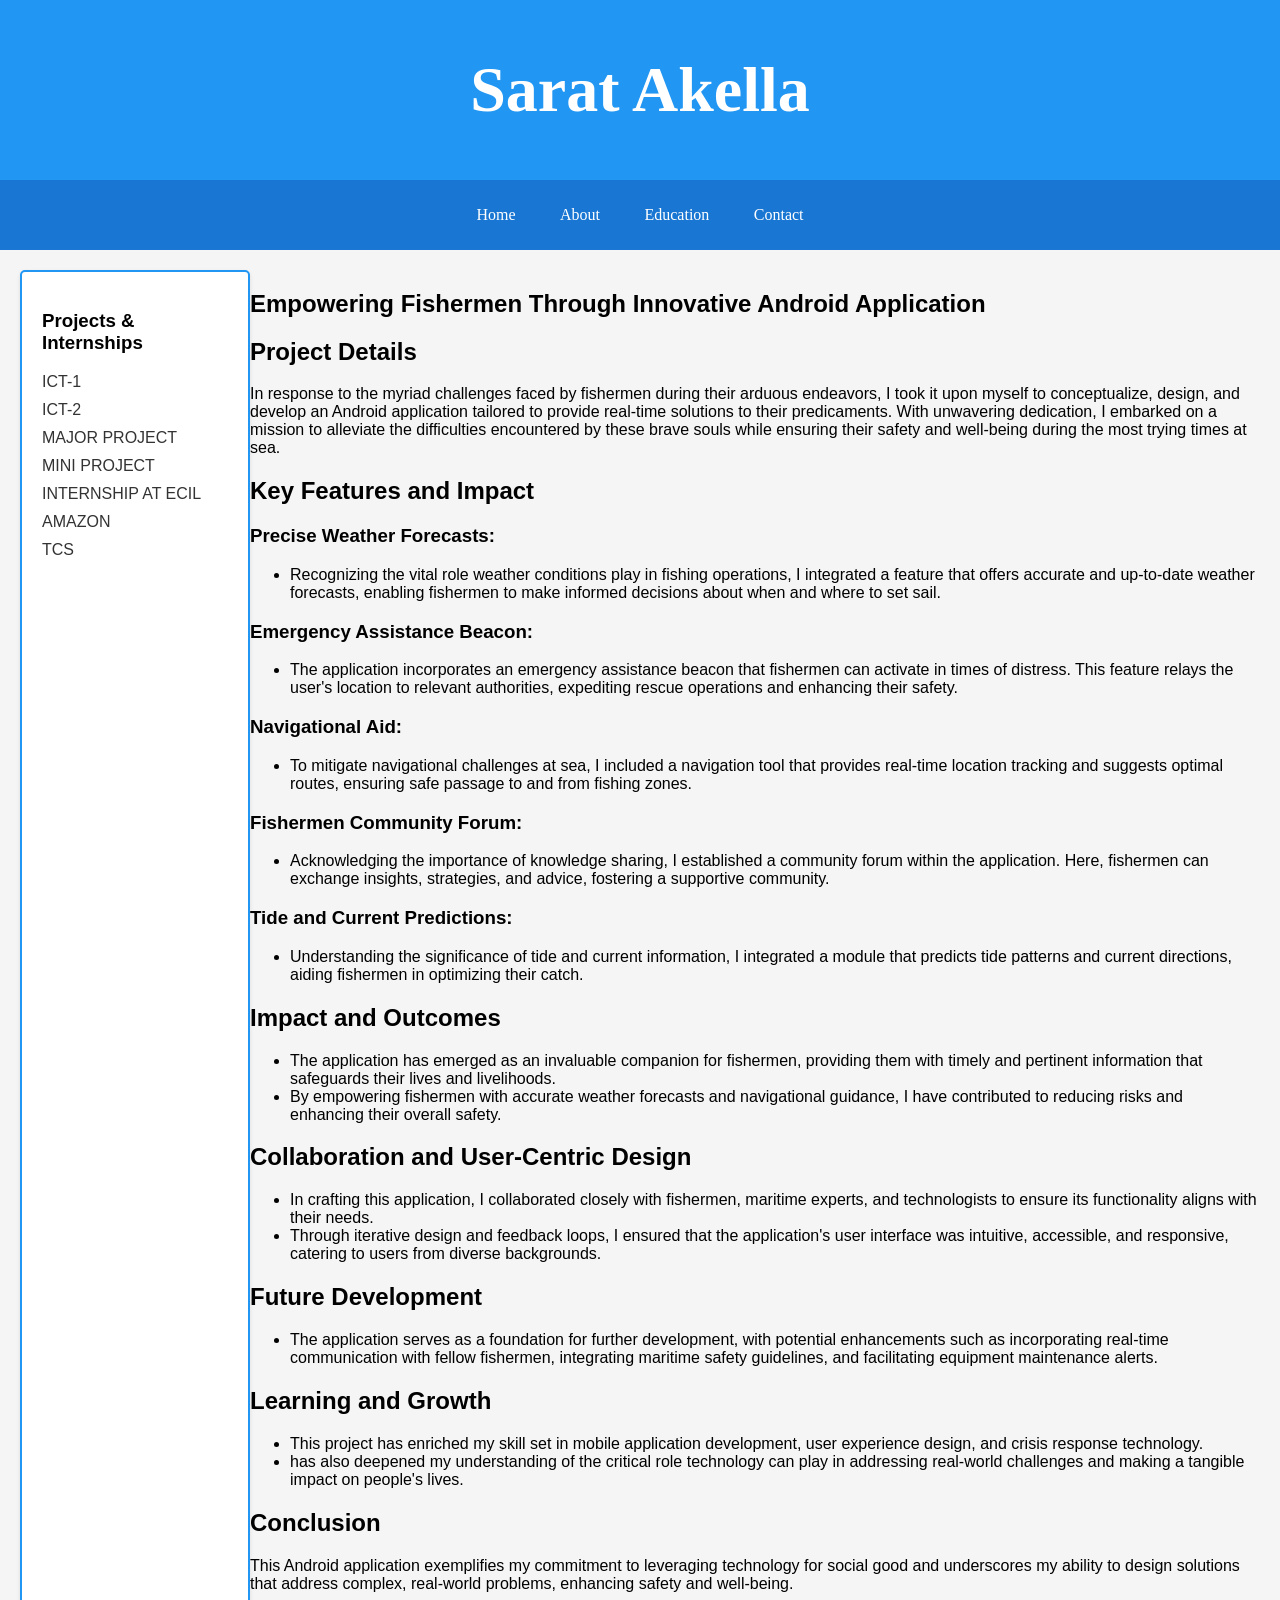
<file: Index.html>
<!DOCTYPE html>
<html lang="en">

<head>
    <meta charset="UTF-8">
    <meta name="viewport" content="width=device-width, initial-scale=1.0">
    <title>Home</title>
    <link rel="stylesheet" href="styles.css">
</head>

<body>
    <header class="md-header">
        <h1>Sarat Akella</h1>
    </header>

    <nav class="md-nav">
        <ul>
            <li><a href="#">Home</a></li>
            <li><a href="#">About</a></li>
            <li><a href="#">Education</a></li>
            <li><a href="#">Contact</a></li>
        </ul>
    </nav>

        <div class="md-container">
            <aside class="md-aside">
                <h3>Projects & Internships</h3>
                <ul>
                  <li><a href="ICT-1.html">ICT-1</a></li>
                  <li><a href="ICT-2.html">ICT-2</a></li>
                  <li><a href="Major Project.html">MAJOR PROJECT</a></li>
                  <li><a href="Mini Project.html">MINI PROJECT</a></li>
                  <li><a href="ECIL.html">INTERNSHIP AT ECIL</a></li>
                  <li><a href="Amazon.html">AMAZON</a></li>
                  <li><a href="TCS.html">TCS</a></li>
                </ul>
            </aside>
              <div class="container">
                <section class="project-details">
                    <h1>Empowering Fishermen Through Innovative Android Application</h1>

                  <h2>Project Details</h2>
                  <p>In response to the myriad challenges faced by fishermen during their arduous endeavors, I took it upon myself to conceptualize, design, and develop an Android application tailored to provide real-time solutions to their predicaments. With unwavering dedication, I embarked on a mission to alleviate the difficulties encountered by these brave souls while ensuring their safety and well-being during the most trying times at sea.</p>
                </section>
            
                <section class="key-features">
                  <h2>Key Features and Impact</h2>
                  <h3>Precise Weather Forecasts:</h3>
                  <ul>
                    <li>Recognizing the vital role weather conditions play in fishing operations, I integrated a feature that offers accurate and up-to-date weather forecasts, enabling fishermen to make informed decisions about when and where to set sail.</li>
                  </ul>
            
                  <h3>Emergency Assistance Beacon:</h3>
                  <ul>
                    <li>The application incorporates an emergency assistance beacon that fishermen can activate in times of distress. This feature relays the user's location to relevant authorities, expediting rescue operations and enhancing their safety.</li>
                  </ul>
            
                  <h3>Navigational Aid:</h3>
                  <ul>
                    <li>To mitigate navigational challenges at sea, I included a navigation tool that provides real-time location tracking and suggests optimal routes, ensuring safe passage to and from fishing zones.</li>
                  </ul>
            
                  <h3>Fishermen Community Forum:</h3>
                  <ul>
                    <li>Acknowledging the importance of knowledge sharing, I established a community forum within the application. Here, fishermen can exchange insights, strategies, and advice, fostering a supportive community.</li>
                  </ul>
            
                  <h3>Tide and Current Predictions:</h3>
                  <ul>
                    <li>Understanding the significance of tide and current information, I integrated a module that predicts tide patterns and current directions, aiding fishermen in optimizing their catch.</li>
                  </ul>
                </section>
            
                <section class="impact-outcomes">
                  <h2>Impact and Outcomes</h2>
                  <ul>
                    <li>The application has emerged as an invaluable companion for fishermen, providing them with timely and pertinent information that safeguards their lives and livelihoods.</li>
                    <li>By empowering fishermen with accurate weather forecasts and navigational guidance, I have contributed to reducing risks and enhancing their overall safety.</li>
                  </ul>
                </section>
            
                <section class="collaboration-design">
                  <h2>Collaboration and User-Centric Design</h2>
                  <ul>
                  <li>In crafting this application, I collaborated closely with fishermen, maritime experts, and technologists to ensure its functionality aligns with their needs.</li>
                    <li>Through iterative design and feedback loops, I ensured that the application's user interface was intuitive, accessible, and responsive, catering to users from diverse backgrounds.</li>
                </ul>
            </section>
            
                <section class="future-development">
                  <h2>Future Development</h2>
                  <ul>
                  <li>The application serves as a foundation for further development, with potential enhancements such as incorporating real-time communication with fellow fishermen, integrating maritime safety guidelines, and facilitating equipment maintenance alerts.</li>
                </ul>
            </section>
            
                <section class="learning-growth">
                  <h2>Learning and Growth</h2>
                  <ul>
                  <li>This project has enriched my skill set in mobile application development, user experience design, and crisis response technology.</li> 
                    <li>has also deepened my understanding of the critical role technology can play in addressing real-world challenges and making a tangible impact on people's lives.</li> 
                </ul>
             </section>
            
                <section class="conclusion">
                  <h2>Conclusion</h2>
                  <p>This Android application exemplifies my commitment to leveraging technology for social good and underscores my ability to design solutions that address complex, real-world problems, enhancing safety and well-being.</p>
                </section>
              </div>
    
    </body>
    
    </html>
</file>
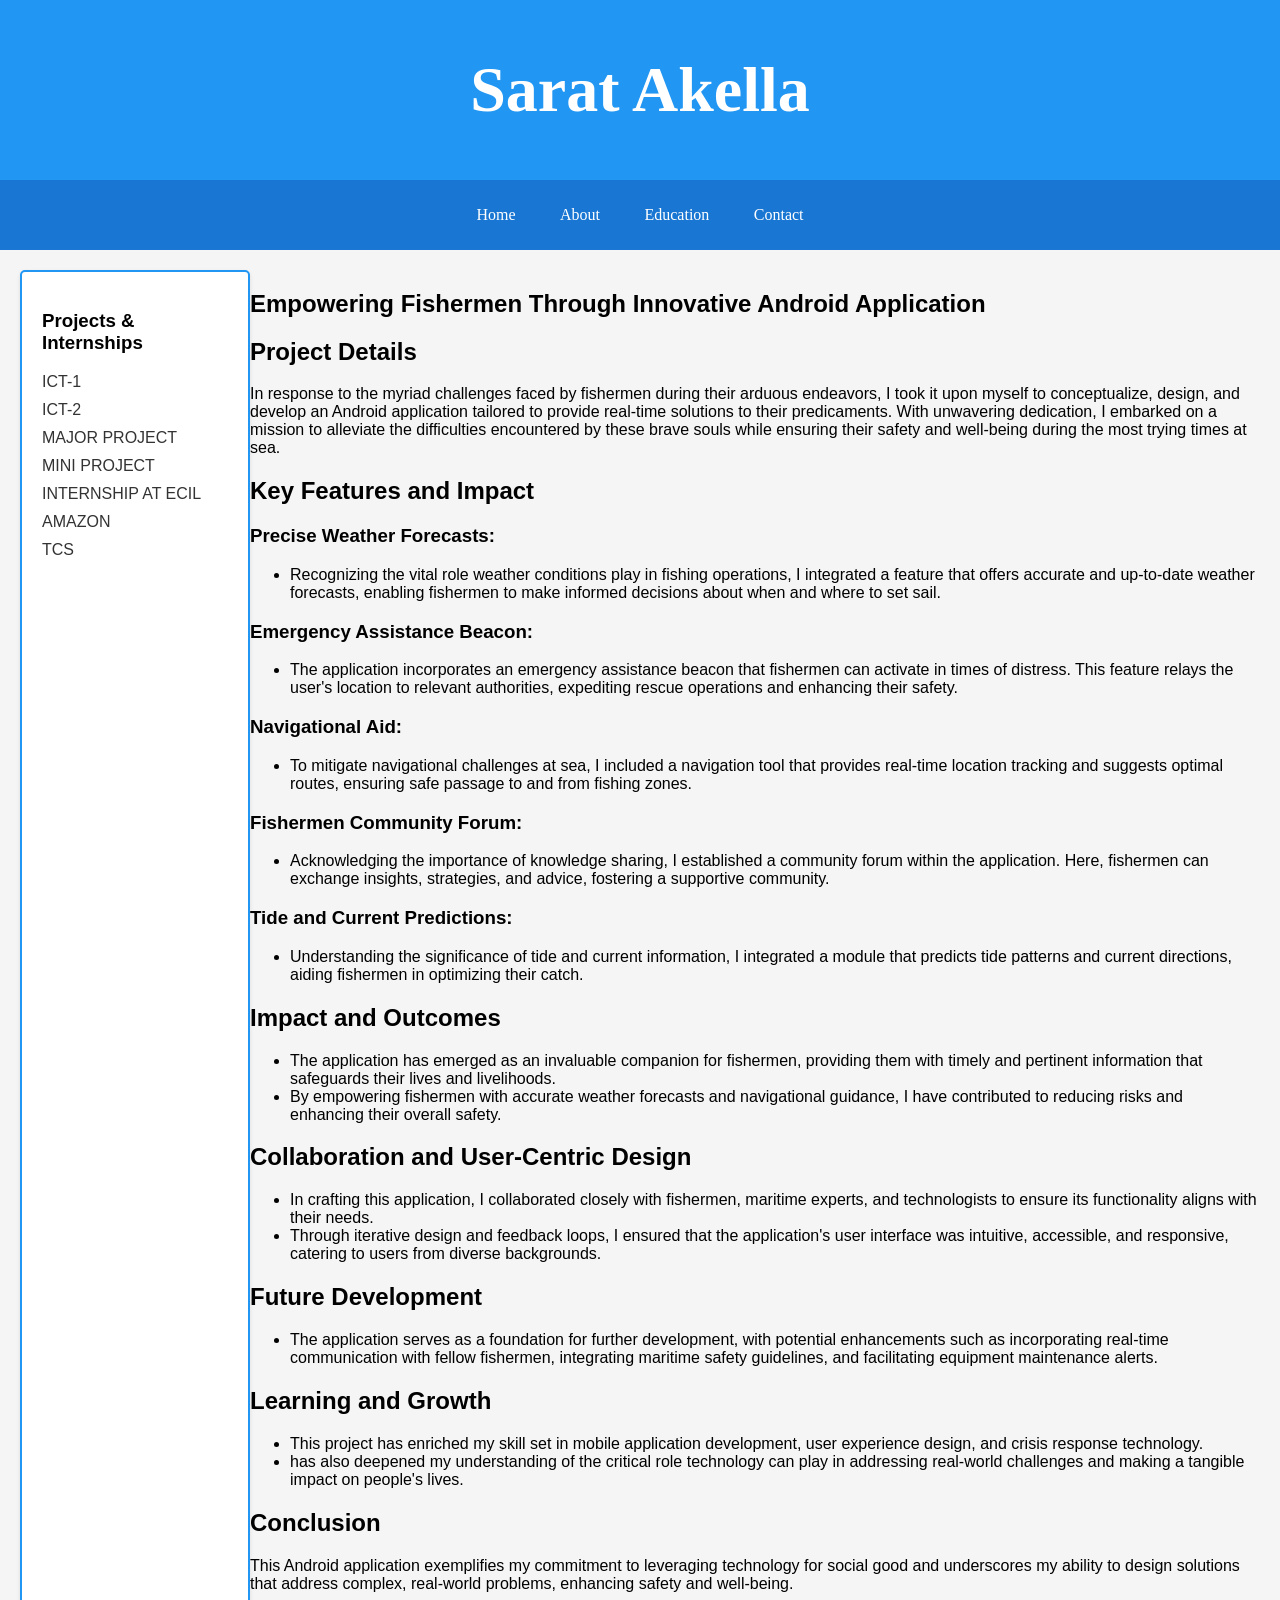
<file: About.html>
<!DOCTYPE html>
<html lang="en">

<head>
    <meta charset="UTF-8">
    <meta name="viewport" content="width=device-width, initial-scale=1.0">
    <title>About</title>
    <link rel="stylesheet" href="styles.css">
</head>

<body>
    <header class="md-header">
        <h1>Sarat Akella</h1>
    </header>

    <nav class="md-nav">
        <ul>
            <li><a href="#">Home</a></li>
            <li><a href="#">About</a></li>
            <li><a href="#">Education</a></li>
            <li><a href="#">Contact</a></li>
        </ul>
    </nav>

        <div class="md-container">
            <aside class="md-aside">
                <h3>Projects & Internships</h3>
                <ul>
                  <li><a href="ICT-1.html">ICT-1</a></li>
                  <li><a href="ICT-2.html">ICT-2</a></li>
                  <li><a href="Major Project.html">MAJOR PROJECT</a></li>
                  <li><a href="Mini Project.html">MINI PROJECT</a></li>
                  <li><a href="ECIL.html">INTERNSHIP AT ECIL</a></li>
                  <li><a href="Amazon.html">AMAZON</a></li>
                  <li><a href="TCS.html">TCS</a></li>
                </ul>
            </aside>
              <div class="container">
                <section class="project-details">
                    <h1>Empowering Fishermen Through Innovative Android Application</h1>

                  <h2>Project Details</h2>
                  <p>In response to the myriad challenges faced by fishermen during their arduous endeavors, I took it upon myself to conceptualize, design, and develop an Android application tailored to provide real-time solutions to their predicaments. With unwavering dedication, I embarked on a mission to alleviate the difficulties encountered by these brave souls while ensuring their safety and well-being during the most trying times at sea.</p>
                </section>
            
                <section class="key-features">
                  <h2>Key Features and Impact</h2>
                  <h3>Precise Weather Forecasts:</h3>
                  <ul>
                    <li>Recognizing the vital role weather conditions play in fishing operations, I integrated a feature that offers accurate and up-to-date weather forecasts, enabling fishermen to make informed decisions about when and where to set sail.</li>
                  </ul>
            
                  <h3>Emergency Assistance Beacon:</h3>
                  <ul>
                    <li>The application incorporates an emergency assistance beacon that fishermen can activate in times of distress. This feature relays the user's location to relevant authorities, expediting rescue operations and enhancing their safety.</li>
                  </ul>
            
                  <h3>Navigational Aid:</h3>
                  <ul>
                    <li>To mitigate navigational challenges at sea, I included a navigation tool that provides real-time location tracking and suggests optimal routes, ensuring safe passage to and from fishing zones.</li>
                  </ul>
            
                  <h3>Fishermen Community Forum:</h3>
                  <ul>
                    <li>Acknowledging the importance of knowledge sharing, I established a community forum within the application. Here, fishermen can exchange insights, strategies, and advice, fostering a supportive community.</li>
                  </ul>
            
                  <h3>Tide and Current Predictions:</h3>
                  <ul>
                    <li>Understanding the significance of tide and current information, I integrated a module that predicts tide patterns and current directions, aiding fishermen in optimizing their catch.</li>
                  </ul>
                </section>
            
                <section class="impact-outcomes">
                  <h2>Impact and Outcomes</h2>
                  <ul>
                    <li>The application has emerged as an invaluable companion for fishermen, providing them with timely and pertinent information that safeguards their lives and livelihoods.</li>
                    <li>By empowering fishermen with accurate weather forecasts and navigational guidance, I have contributed to reducing risks and enhancing their overall safety.</li>
                  </ul>
                </section>
            
                <section class="collaboration-design">
                  <h2>Collaboration and User-Centric Design</h2>
                  <ul>
                  <li>In crafting this application, I collaborated closely with fishermen, maritime experts, and technologists to ensure its functionality aligns with their needs.</li>
                    <li>Through iterative design and feedback loops, I ensured that the application's user interface was intuitive, accessible, and responsive, catering to users from diverse backgrounds.</li>
                </ul>
            </section>
            
                <section class="future-development">
                  <h2>Future Development</h2>
                  <ul>
                  <li>The application serves as a foundation for further development, with potential enhancements such as incorporating real-time communication with fellow fishermen, integrating maritime safety guidelines, and facilitating equipment maintenance alerts.</li>
                </ul>
            </section>
            
                <section class="learning-growth">
                  <h2>Learning and Growth</h2>
                  <ul>
                  <li>This project has enriched my skill set in mobile application development, user experience design, and crisis response technology.</li> 
                    <li>has also deepened my understanding of the critical role technology can play in addressing real-world challenges and making a tangible impact on people's lives.</li> 
                </ul>
             </section>
            
                <section class="conclusion">
                  <h2>Conclusion</h2>
                  <p>This Android application exemplifies my commitment to leveraging technology for social good and underscores my ability to design solutions that address complex, real-world problems, enhancing safety and well-being.</p>
                </section>
              </div>
    
    </body>
    
    </html>
</file>
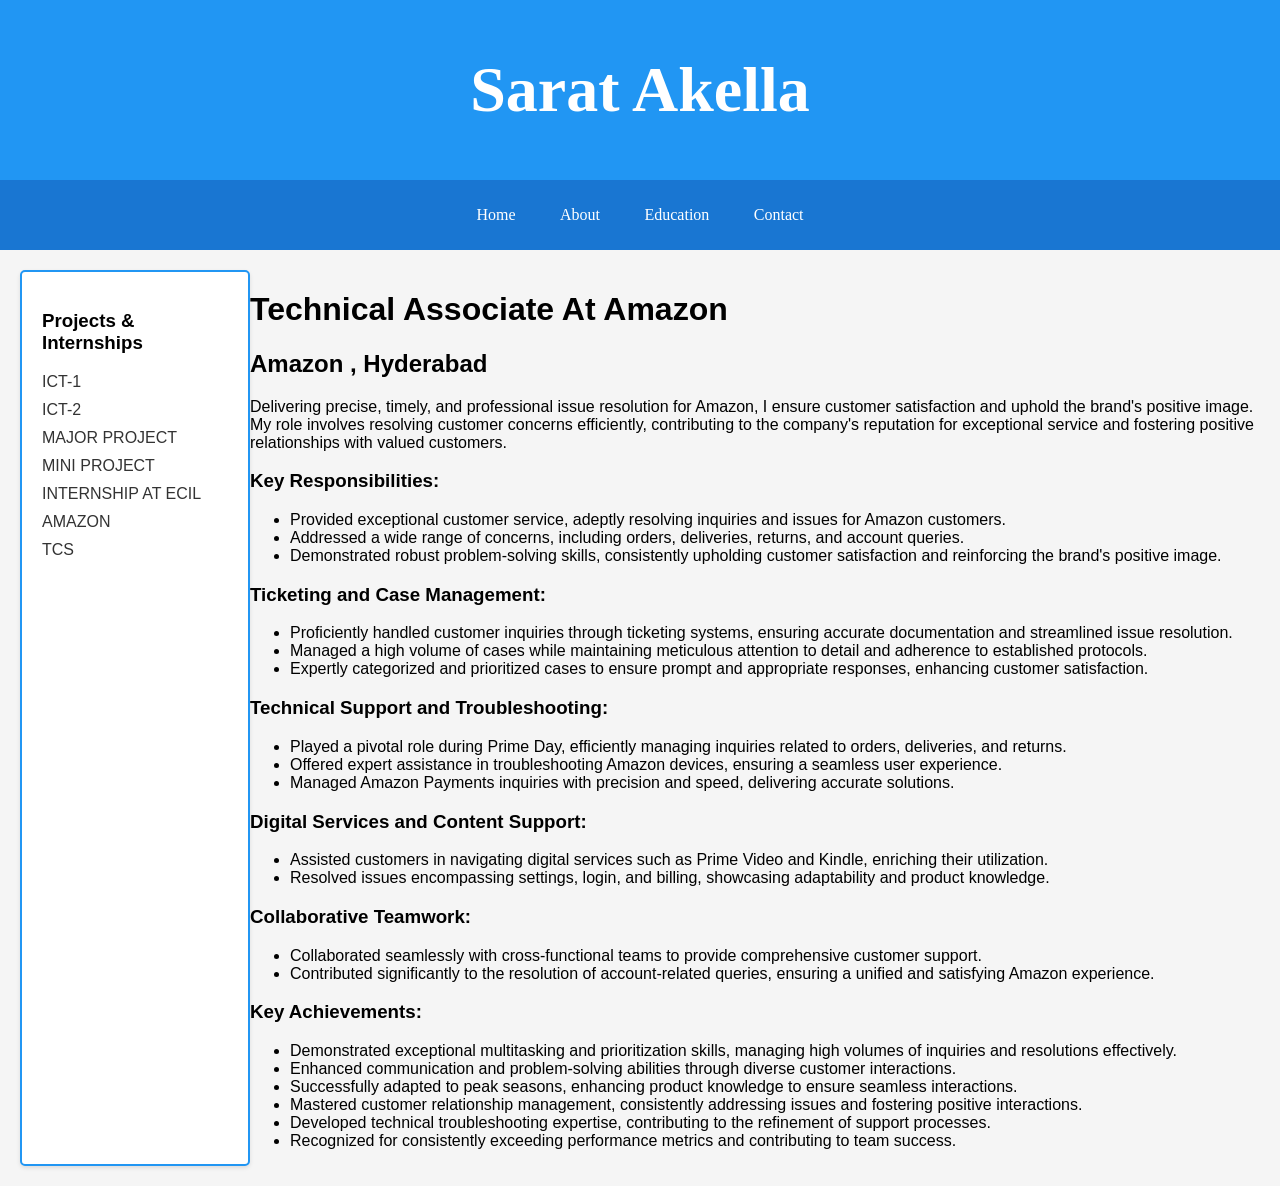
<file: Amazon.html>
<!DOCTYPE html>
<html lang="en">

<head>
  <meta charset="UTF-8">
  <meta name="viewport" content="width=device-width, initial-scale=1.0">
  <title>Amazon</title>
  <link rel="stylesheet" href="styles.css">
</head>

<body>
  <header class="md-header">
    <h1>Sarat Akella</h1>
  </header>

  <nav class="md-nav">
    <ul>
      <li><a href="Home.html">Home</a></li>
      <li><a href="About.html">About</a></li>
      <li><a href="Education.html">Education</a></li>
      <li><a href="Contact.html">Contact</a></li>
    </ul>
  </nav>

  <div class="md-container">
    <aside class="md-aside">
      <h3>Projects & Internships</h3>
      <ul>
        <li><a href="ICT-1.html">ICT-1</a></li>
        <li><a href="ICT-2.html">ICT-2</a></li>
        <li><a href="Major Project.html">MAJOR PROJECT</a></li>
        <li><a href="Mini Project.html">MINI PROJECT</a></li>
        <li><a href="ECIL.html">INTERNSHIP AT ECIL</a></li>
        <li><a href="Amazon.html">AMAZON</a></li>
        <li><a href="TCS.html">TCS</a></li>
      </ul>
    </aside>
    <div class="container">
      <header>
        <h1>Technical Associate At Amazon</h1>
      </header>
      <div class="container">
        <section class="project-details">
          <h2>Amazon , Hyderabad</h2>
          <p>Delivering precise, timely, and professional issue resolution for Amazon, I ensure customer satisfaction and uphold the brand's positive image. My role involves resolving customer concerns efficiently, contributing to the company's reputation for exceptional service and fostering positive relationships with valued customers.
          </p>
        </section>

        <section class="key-modules">
          <h3>Key Responsibilities:</h3>
          <ul>
            <li>Provided exceptional customer service, adeptly resolving inquiries and issues for Amazon customers.</li>
            <li>Addressed a wide range of concerns, including orders, deliveries, returns, and account queries.</li>
            <li>Demonstrated robust problem-solving skills, consistently upholding customer satisfaction and reinforcing the brand's positive image.</li>
          </ul>

          <h3>Ticketing and Case Management:</h3>
          <ul>
            <li>Proficiently handled customer inquiries through ticketing systems, ensuring accurate documentation and streamlined issue resolution.</li>
            <li>Managed a high volume of cases while maintaining meticulous attention to detail and adherence to established protocols.</li>
            <li>Expertly categorized and prioritized cases to ensure prompt and appropriate responses, enhancing customer satisfaction.</li>
          </ul>

          <h3>Technical Support and Troubleshooting:</h3>
          <ul>
            <li>Played a pivotal role during Prime Day, efficiently managing inquiries related to orders, deliveries, and returns.</li>
            <li>Offered expert assistance in troubleshooting Amazon devices, ensuring a seamless user experience.</li>
            <li>Managed Amazon Payments inquiries with precision and speed, delivering accurate solutions.</li>

          </ul>
          <h3>Digital Services and Content Support:</h3>
          <ul>
            <li>Assisted customers in navigating digital services such as Prime Video and Kindle, enriching their utilization.</li>
            <li>Resolved issues encompassing settings, login, and billing, showcasing adaptability and product knowledge.</li>
          </ul>
  
          <h3>Collaborative Teamwork:</h3>
          <ul>
            <li>Collaborated seamlessly with cross-functional teams to provide comprehensive customer support.</li>
            <li>Contributed significantly to the resolution of account-related queries, ensuring a unified and satisfying Amazon experience.</li>
          </ul>
        </div>
        <h3>Key Achievements:</h3>
        <ul>
          <li>Demonstrated exceptional multitasking and prioritization skills, managing high volumes of inquiries and resolutions effectively.</li>
          <li>Enhanced communication and problem-solving abilities through diverse customer interactions.</li>
          <li>Successfully adapted to peak seasons, enhancing product knowledge to ensure seamless interactions.</li>
          <li>Mastered customer relationship management, consistently addressing issues and fostering positive interactions.</li>
          <li>Developed technical troubleshooting expertise, contributing to the refinement of support processes.</li>
          <li>Recognized for consistently exceeding performance metrics and contributing to team success.</li>
        </ul>
      </div>
        </section>
        

</body>

</html>
</file>
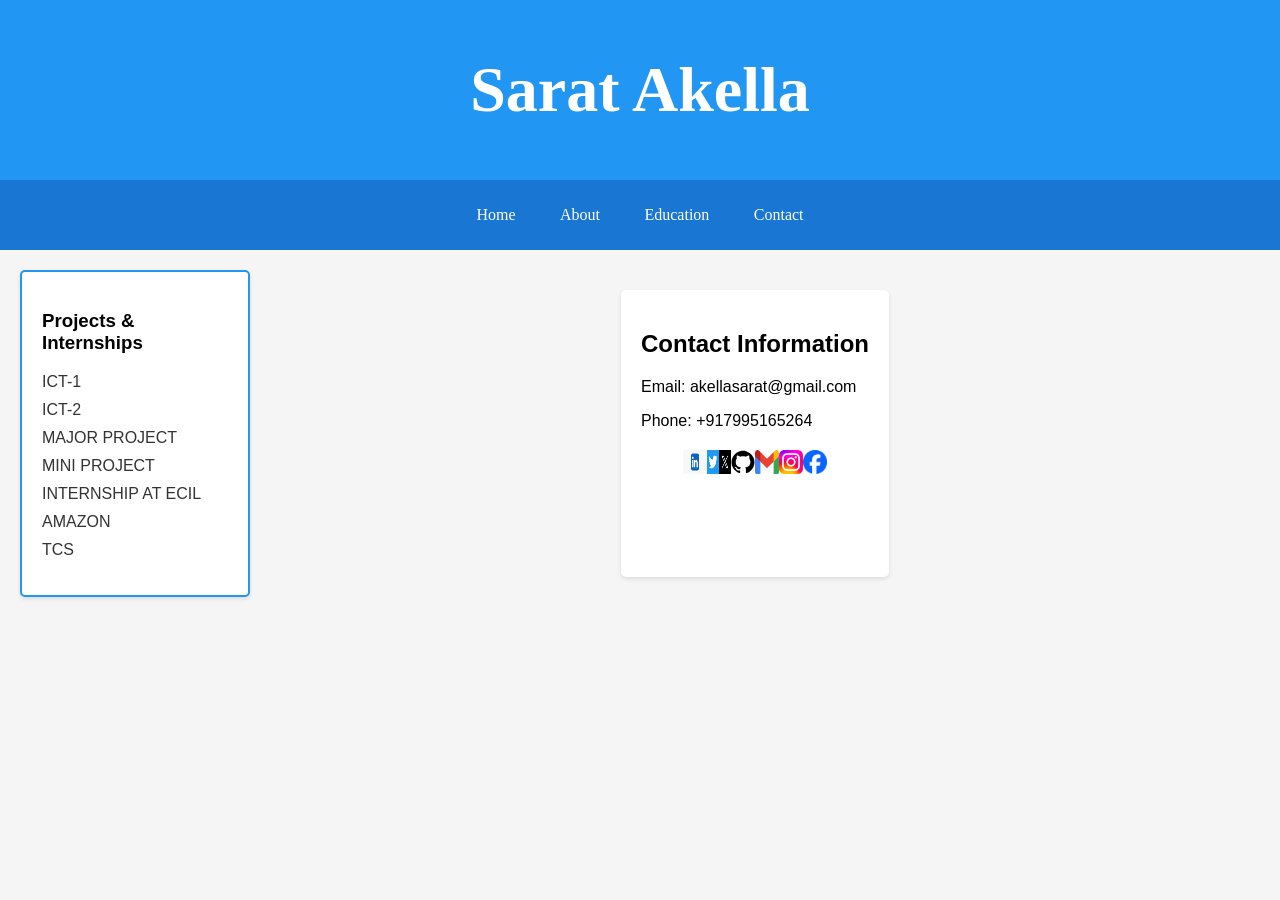
<file: Contact.html>
<!DOCTYPE html>
<html lang="en">

<head>
    <meta charset="UTF-8">
    <meta name="viewport" content="width=device-width, initial-scale=1.0">
    <title>Contact</title>
    <link rel="stylesheet" href="style.css">
    <link rel="stylesheet" href="https://cdnjs.cloudflare.com/ajax/libs/font-awesome/6.0.0/css/all.min.css" integrity="sha384-KtA8e2+LkLkJHgzGLnFWOvxmZbsa8ZDOv9f8+0nxnOL2ECG2Esy4jorZzI9q6p1r" crossorigin="anonymous">

</head>

<body>
    <header class="md-header">
        <h1>Sarat Akella</h1>
    </header>

    <nav class="md-nav">
        <ul>
          <li><a href="#">Home</a></li>
          <li><a href="#">About</a></li>
          <li><a href="#">Education</a></li>
          <li><a href="#">Contact</a></li>
        </ul>
    </nav>

    <div class="md-container">
        <aside class="md-aside">
            <h3>Projects & Internships</h3>
            <ul>
                <li><a href="ICT-1.html">ICT-1</a></li>
                <li><a href="ICT-2.html">ICT-2</a></li>
                <li><a href="Major Project.html">MAJOR PROJECT</a></li>
                <li><a href="Mini Project.html">MINI PROJECT</a></li>
                <li><a href="ECIL.html">INTERNSHIP AT ECIL</a></li>
                <li><a href="Amazon.html">AMAZON</a></li>
                <li><a href="TCS.html">TCS</a></li>
            </ul>
        </aside>
<!-- ... (previous HTML code) ... -->
<!-- ... (previous HTML code) ... -->
<div class="contact-details">
  <h2>Contact Information</h2>
  <p>Email: akellasarat@gmail.com</p>
  <p>Phone: +917995165264</p>

  <div class="social-buttons">
    <a href="https://www.linkedin.com/in/saratakella" target="_blank" class="social-button">
        <img src="LinkedIn.png" alt="LinkedIn Logo">
    </a>
    <a href="https://twitter.com/saratakella" target="_blank" class="social-button">
        <img src="Twitter.png" alt="Twitter Logo">
    </a>
    <a href="https://github.com/saratakella" target="_blank" class="social-button">
        <img src="GitHub.svg" alt="GitHub Logo">
    </a>
    <a href="mailto:akellasarat@gmail.com" class="social-button">
        <img src="gmail.png" alt="Gmail Logo">
    </a>
    <a href="https://www.instagram.com/yourusername" target="_blank" class="social-button">
        <img src="Instagram.png" alt="Instagram Logo">
    </a>
    <a href="https://www.facebook.com/yourusername" target="_blank" class="social-button">
        <img src="Facebook.png" alt="Facebook Logo">
    </a>
</div>

</div>

<!-- ... (remaining HTML code) ... -->


<!-- ... (remaining HTML code) ... -->

    </div>
</body>

</html>
</file>
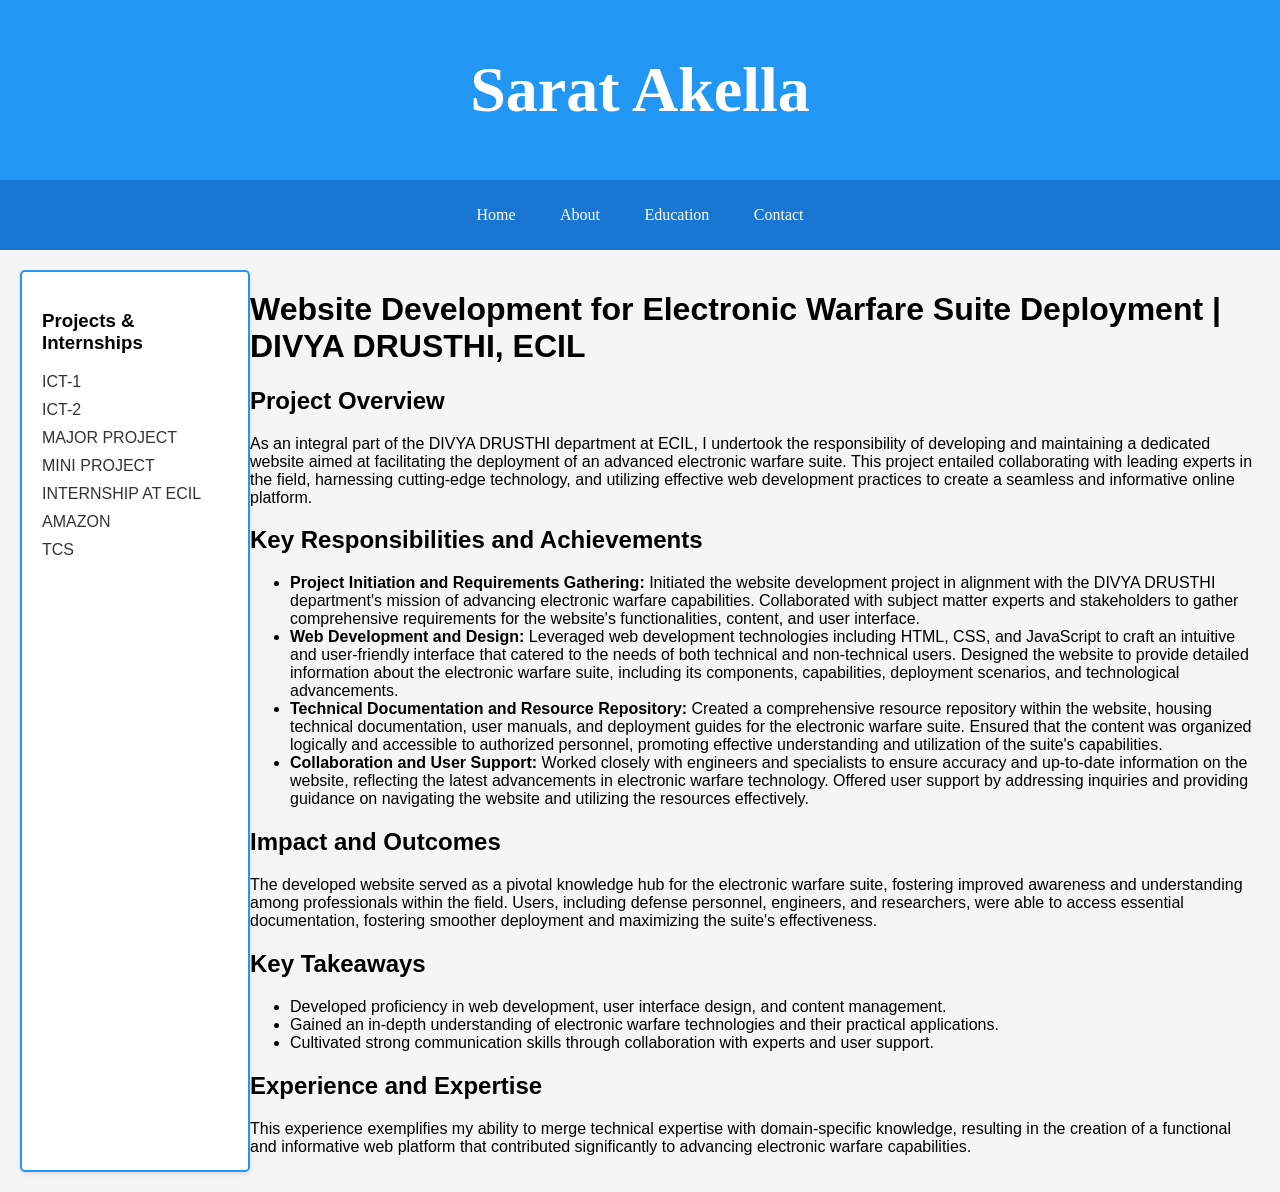
<file: ECIL.html>
<!DOCTYPE html>
<html lang="en">

<head>
    <meta charset="UTF-8">
    <meta name="viewport" content="width=device-width, initial-scale=1.0">
    <title>ECIL</title>
    <link rel="stylesheet" href="styles.css">
</head>

<body>
    <header class="md-header">
        <h1>Sarat Akella</h1>
    </header>

    <nav class="md-nav">
        <ul>
          <li><a href="Home.html">Home</a></li>
          <li><a href="About.html">About</a></li>
          <li><a href="Education.html">Education</a></li>
          <li><a href="Contact.html">Contact</a></li>
        </ul>
    </nav>

        <div class="md-container">
            <aside class="md-aside">
                <h3>Projects & Internships</h3>
                <ul>
                  <li><a href="ICT-1.html">ICT-1</a></li>
                  <li><a href="ICT-2.html">ICT-2</a></li>
                  <li><a href="Major Project.html">MAJOR PROJECT</a></li>
                  <li><a href="Mini Project.html">MINI PROJECT</a></li>
                  <li><a href="ECIL.html">INTERNSHIP AT ECIL</a></li>
                  <li><a href="Amazon.html">AMAZON</a></li>
                  <li><a href="TCS.html">TCS</a></li>
                </ul>
            </aside>
              <div class="container">
                  <h1>Website Development for Electronic Warfare Suite Deployment | DIVYA DRUSTHI, ECIL</h1>
                  <section class="project-overview">
                  <section class="key-contributions">
                    <h2>Project Overview</h2>
                    <p>As an integral part of the DIVYA DRUSTHI department at ECIL, I undertook the responsibility of developing and maintaining a dedicated website aimed at facilitating the deployment of an advanced electronic warfare suite. This project entailed collaborating with leading experts in the field, harnessing cutting-edge technology, and utilizing effective web development practices to create a seamless and informative online platform.</p>
                  </section>
              
                  <section class="key-responsibilities">
                    <h2>Key Responsibilities and Achievements</h2>
                    <ul>
                      <li><strong>Project Initiation and Requirements Gathering:</strong> Initiated the website development project in alignment with the DIVYA DRUSTHI department's mission of advancing electronic warfare capabilities. Collaborated with subject matter experts and stakeholders to gather comprehensive requirements for the website's functionalities, content, and user interface.</li>
                      <li><strong>Web Development and Design:</strong> Leveraged web development technologies including HTML, CSS, and JavaScript to craft an intuitive and user-friendly interface that catered to the needs of both technical and non-technical users. Designed the website to provide detailed information about the electronic warfare suite, including its components, capabilities, deployment scenarios, and technological advancements.</li>
                      <li><strong>Technical Documentation and Resource Repository:</strong> Created a comprehensive resource repository within the website, housing technical documentation, user manuals, and deployment guides for the electronic warfare suite. Ensured that the content was organized logically and accessible to authorized personnel, promoting effective understanding and utilization of the suite's capabilities.</li>
                      <li><strong>Collaboration and User Support:</strong> Worked closely with engineers and specialists to ensure accuracy and up-to-date information on the website, reflecting the latest advancements in electronic warfare technology. Offered user support by addressing inquiries and providing guidance on navigating the website and utilizing the resources effectively.</li>
                    </ul>
                  </section>
              
                  <section class="impact-outcomes">
                    <h2>Impact and Outcomes</h2>
                    <p>The developed website served as a pivotal knowledge hub for the electronic warfare suite, fostering improved awareness and understanding among professionals within the field. Users, including defense personnel, engineers, and researchers, were able to access essential documentation, fostering smoother deployment and maximizing the suite's effectiveness.</p>
                  </section>
              
                  <section class="key-takeaways">
                    <h2>Key Takeaways</h2>
                    <ul>
                      <li>Developed proficiency in web development, user interface design, and content management.</li>
                      <li>Gained an in-depth understanding of electronic warfare technologies and their practical applications.</li>
                      <li>Cultivated strong communication skills through collaboration with experts and user support.</li>
                    </ul>
                  </section>
              
                  <section class="experience">
                    <h2>Experience and Expertise</h2>
                    <p>This experience exemplifies my ability to merge technical expertise with domain-specific knowledge, resulting in the creation of a functional and informative web platform that contributed significantly to advancing electronic warfare capabilities.</p>
                  </section>
                </div>
    </body>
    
    </html>
</file>
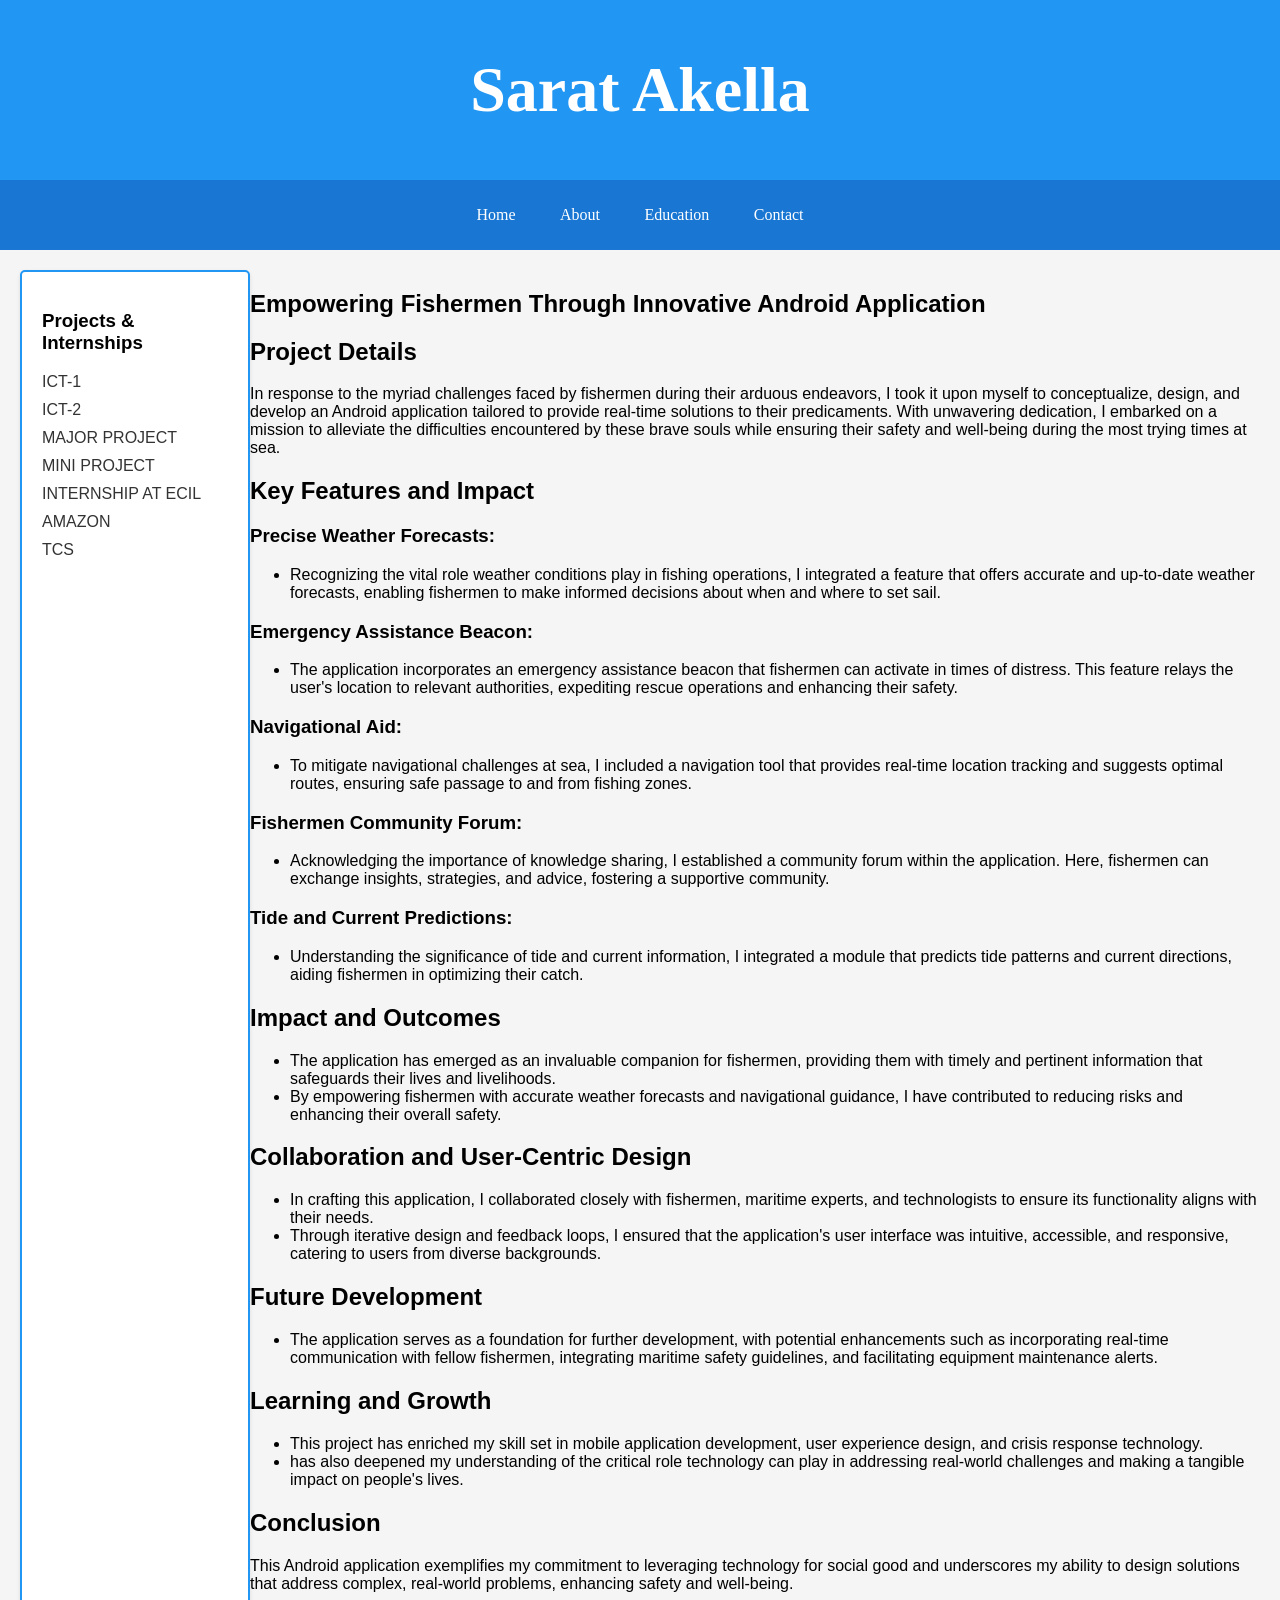
<file: Education.html>
<!DOCTYPE html>
<html lang="en">

<head>
    <meta charset="UTF-8">
    <meta name="viewport" content="width=device-width, initial-scale=1.0">
    <title>Education</title>
    <link rel="stylesheet" href="styles.css">
</head>

<body>
    <header class="md-header">
        <h1>Sarat Akella</h1>
    </header>

    <nav class="md-nav">
        <ul>
            <li><a href="#">Home</a></li>
            <li><a href="#">About</a></li>
            <li><a href="#">Education</a></li>
            <li><a href="#">Contact</a></li>
        </ul>
    </nav>

        <div class="md-container">
            <aside class="md-aside">
                <h3>Projects & Internships</h3>
                <ul>
                  <li><a href="ICT-1.html">ICT-1</a></li>
                  <li><a href="ICT-2.html">ICT-2</a></li>
                  <li><a href="Major Project.html">MAJOR PROJECT</a></li>
                  <li><a href="Mini Project.html">MINI PROJECT</a></li>
                  <li><a href="ECIL.html">INTERNSHIP AT ECIL</a></li>
                  <li><a href="Amazon.html">AMAZON</a></li>
                  <li><a href="TCS.html">TCS</a></li>
                </ul>
            </aside>
              <div class="container">
                <section class="project-details">
                    <h1>Empowering Fishermen Through Innovative Android Application</h1>

                  <h2>Project Details</h2>
                  <p>In response to the myriad challenges faced by fishermen during their arduous endeavors, I took it upon myself to conceptualize, design, and develop an Android application tailored to provide real-time solutions to their predicaments. With unwavering dedication, I embarked on a mission to alleviate the difficulties encountered by these brave souls while ensuring their safety and well-being during the most trying times at sea.</p>
                </section>
            
                <section class="key-features">
                  <h2>Key Features and Impact</h2>
                  <h3>Precise Weather Forecasts:</h3>
                  <ul>
                    <li>Recognizing the vital role weather conditions play in fishing operations, I integrated a feature that offers accurate and up-to-date weather forecasts, enabling fishermen to make informed decisions about when and where to set sail.</li>
                  </ul>
            
                  <h3>Emergency Assistance Beacon:</h3>
                  <ul>
                    <li>The application incorporates an emergency assistance beacon that fishermen can activate in times of distress. This feature relays the user's location to relevant authorities, expediting rescue operations and enhancing their safety.</li>
                  </ul>
            
                  <h3>Navigational Aid:</h3>
                  <ul>
                    <li>To mitigate navigational challenges at sea, I included a navigation tool that provides real-time location tracking and suggests optimal routes, ensuring safe passage to and from fishing zones.</li>
                  </ul>
            
                  <h3>Fishermen Community Forum:</h3>
                  <ul>
                    <li>Acknowledging the importance of knowledge sharing, I established a community forum within the application. Here, fishermen can exchange insights, strategies, and advice, fostering a supportive community.</li>
                  </ul>
            
                  <h3>Tide and Current Predictions:</h3>
                  <ul>
                    <li>Understanding the significance of tide and current information, I integrated a module that predicts tide patterns and current directions, aiding fishermen in optimizing their catch.</li>
                  </ul>
                </section>
            
                <section class="impact-outcomes">
                  <h2>Impact and Outcomes</h2>
                  <ul>
                    <li>The application has emerged as an invaluable companion for fishermen, providing them with timely and pertinent information that safeguards their lives and livelihoods.</li>
                    <li>By empowering fishermen with accurate weather forecasts and navigational guidance, I have contributed to reducing risks and enhancing their overall safety.</li>
                  </ul>
                </section>
            
                <section class="collaboration-design">
                  <h2>Collaboration and User-Centric Design</h2>
                  <ul>
                  <li>In crafting this application, I collaborated closely with fishermen, maritime experts, and technologists to ensure its functionality aligns with their needs.</li>
                    <li>Through iterative design and feedback loops, I ensured that the application's user interface was intuitive, accessible, and responsive, catering to users from diverse backgrounds.</li>
                </ul>
            </section>
            
                <section class="future-development">
                  <h2>Future Development</h2>
                  <ul>
                  <li>The application serves as a foundation for further development, with potential enhancements such as incorporating real-time communication with fellow fishermen, integrating maritime safety guidelines, and facilitating equipment maintenance alerts.</li>
                </ul>
            </section>
            
                <section class="learning-growth">
                  <h2>Learning and Growth</h2>
                  <ul>
                  <li>This project has enriched my skill set in mobile application development, user experience design, and crisis response technology.</li> 
                    <li>has also deepened my understanding of the critical role technology can play in addressing real-world challenges and making a tangible impact on people's lives.</li> 
                </ul>
             </section>
            
                <section class="conclusion">
                  <h2>Conclusion</h2>
                  <p>This Android application exemplifies my commitment to leveraging technology for social good and underscores my ability to design solutions that address complex, real-world problems, enhancing safety and well-being.</p>
                </section>
              </div>
    
    </body>
    
    </html>
</file>
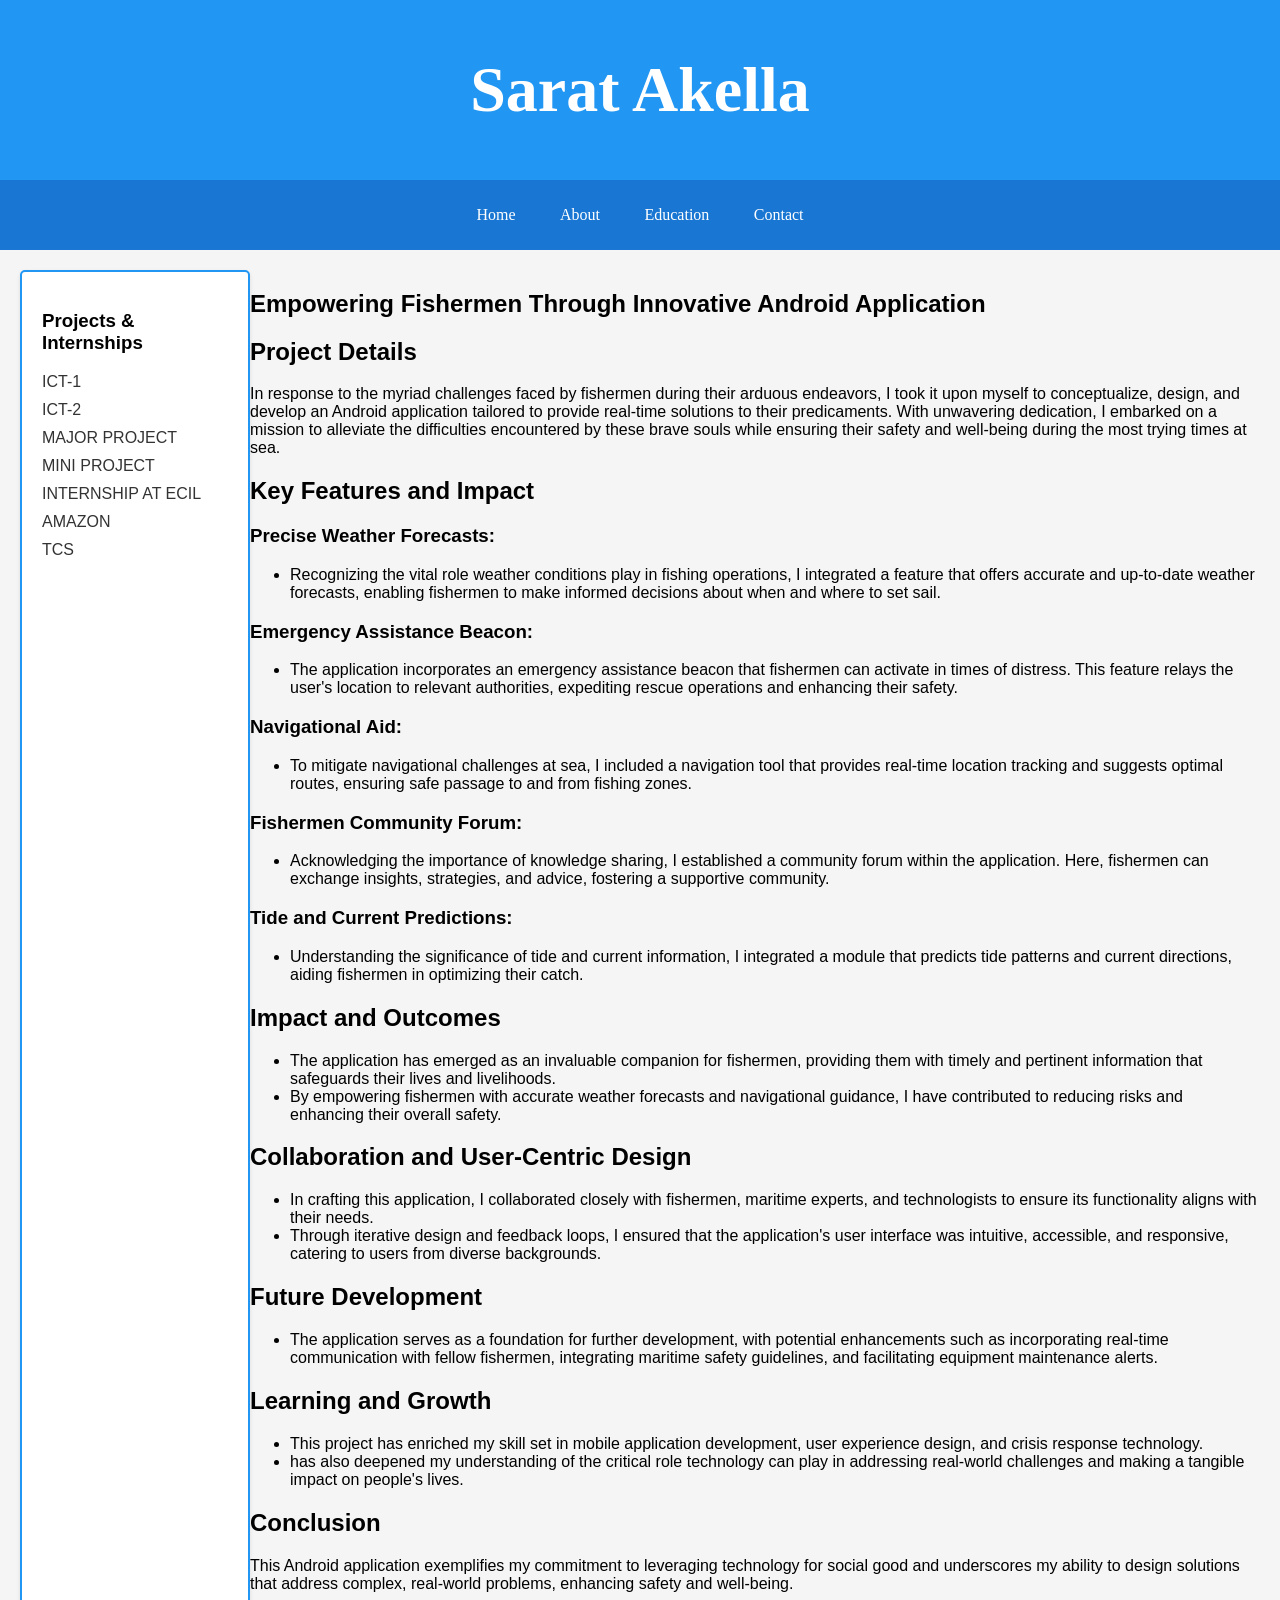
<file: ICT-1.html>
<!DOCTYPE html>
<html lang="en">

<head>
    <meta charset="UTF-8">
    <meta name="viewport" content="width=device-width, initial-scale=1.0">
    <title>HOME PAGE</title>
    <link rel="stylesheet" href="styles.css">
</head>

<body>
    <header class="md-header">
        <h1>Sarat Akella</h1>
    </header>

    <nav class="md-nav">
        <ul>
          <li><a href="Home.html">Home</a></li>
          <li><a href="About.html">About</a></li>
          <li><a href="Education.html">Education</a></li>
          <li><a href="Contact.html">Contact</a></li>
        </ul>
    </nav>

        <div class="md-container">
            <aside class="md-aside">
                <h3>Projects & Internships</h3>
                <ul>
                  <li><a href="ICT-1.html">ICT-1</a></li>
                  <li><a href="ICT-2.html">ICT-2</a></li>
                  <li><a href="Major Project.html">MAJOR PROJECT</a></li>
                  <li><a href="Mini Project.html">MINI PROJECT</a></li>
                  <li><a href="ECIL.html">INTERNSHIP AT ECIL</a></li>
                  <li><a href="Amazon.html">AMAZON</a></li>
                  <li><a href="TCS.html">TCS</a></li>
                </ul>
            </aside>
              <div class="container">
                <section class="project-details">
                    <h1>Empowering Fishermen Through Innovative Android Application</h1>

                  <h2>Project Details</h2>
                  <p>In response to the myriad challenges faced by fishermen during their arduous endeavors, I took it upon myself to conceptualize, design, and develop an Android application tailored to provide real-time solutions to their predicaments. With unwavering dedication, I embarked on a mission to alleviate the difficulties encountered by these brave souls while ensuring their safety and well-being during the most trying times at sea.</p>
                </section>
            
                <section class="key-features">
                  <h2>Key Features and Impact</h2>
                  <h3>Precise Weather Forecasts:</h3>
                  <ul>
                    <li>Recognizing the vital role weather conditions play in fishing operations, I integrated a feature that offers accurate and up-to-date weather forecasts, enabling fishermen to make informed decisions about when and where to set sail.</li>
                  </ul>
            
                  <h3>Emergency Assistance Beacon:</h3>
                  <ul>
                    <li>The application incorporates an emergency assistance beacon that fishermen can activate in times of distress. This feature relays the user's location to relevant authorities, expediting rescue operations and enhancing their safety.</li>
                  </ul>
            
                  <h3>Navigational Aid:</h3>
                  <ul>
                    <li>To mitigate navigational challenges at sea, I included a navigation tool that provides real-time location tracking and suggests optimal routes, ensuring safe passage to and from fishing zones.</li>
                  </ul>
            
                  <h3>Fishermen Community Forum:</h3>
                  <ul>
                    <li>Acknowledging the importance of knowledge sharing, I established a community forum within the application. Here, fishermen can exchange insights, strategies, and advice, fostering a supportive community.</li>
                  </ul>
            
                  <h3>Tide and Current Predictions:</h3>
                  <ul>
                    <li>Understanding the significance of tide and current information, I integrated a module that predicts tide patterns and current directions, aiding fishermen in optimizing their catch.</li>
                  </ul>
                </section>
            
                <section class="impact-outcomes">
                  <h2>Impact and Outcomes</h2>
                  <ul>
                    <li>The application has emerged as an invaluable companion for fishermen, providing them with timely and pertinent information that safeguards their lives and livelihoods.</li>
                    <li>By empowering fishermen with accurate weather forecasts and navigational guidance, I have contributed to reducing risks and enhancing their overall safety.</li>
                  </ul>
                </section>
            
                <section class="collaboration-design">
                  <h2>Collaboration and User-Centric Design</h2>
                  <ul>
                  <li>In crafting this application, I collaborated closely with fishermen, maritime experts, and technologists to ensure its functionality aligns with their needs.</li>
                    <li>Through iterative design and feedback loops, I ensured that the application's user interface was intuitive, accessible, and responsive, catering to users from diverse backgrounds.</li>
                </ul>
            </section>
            
                <section class="future-development">
                  <h2>Future Development</h2>
                  <ul>
                  <li>The application serves as a foundation for further development, with potential enhancements such as incorporating real-time communication with fellow fishermen, integrating maritime safety guidelines, and facilitating equipment maintenance alerts.</li>
                </ul>
            </section>
            
                <section class="learning-growth">
                  <h2>Learning and Growth</h2>
                  <ul>
                  <li>This project has enriched my skill set in mobile application development, user experience design, and crisis response technology.</li> 
                    <li>has also deepened my understanding of the critical role technology can play in addressing real-world challenges and making a tangible impact on people's lives.</li> 
                </ul>
             </section>
            
                <section class="conclusion">
                  <h2>Conclusion</h2>
                  <p>This Android application exemplifies my commitment to leveraging technology for social good and underscores my ability to design solutions that address complex, real-world problems, enhancing safety and well-being.</p>
                </section>
              </div>
    
    </body>
    
    </html>
</file>
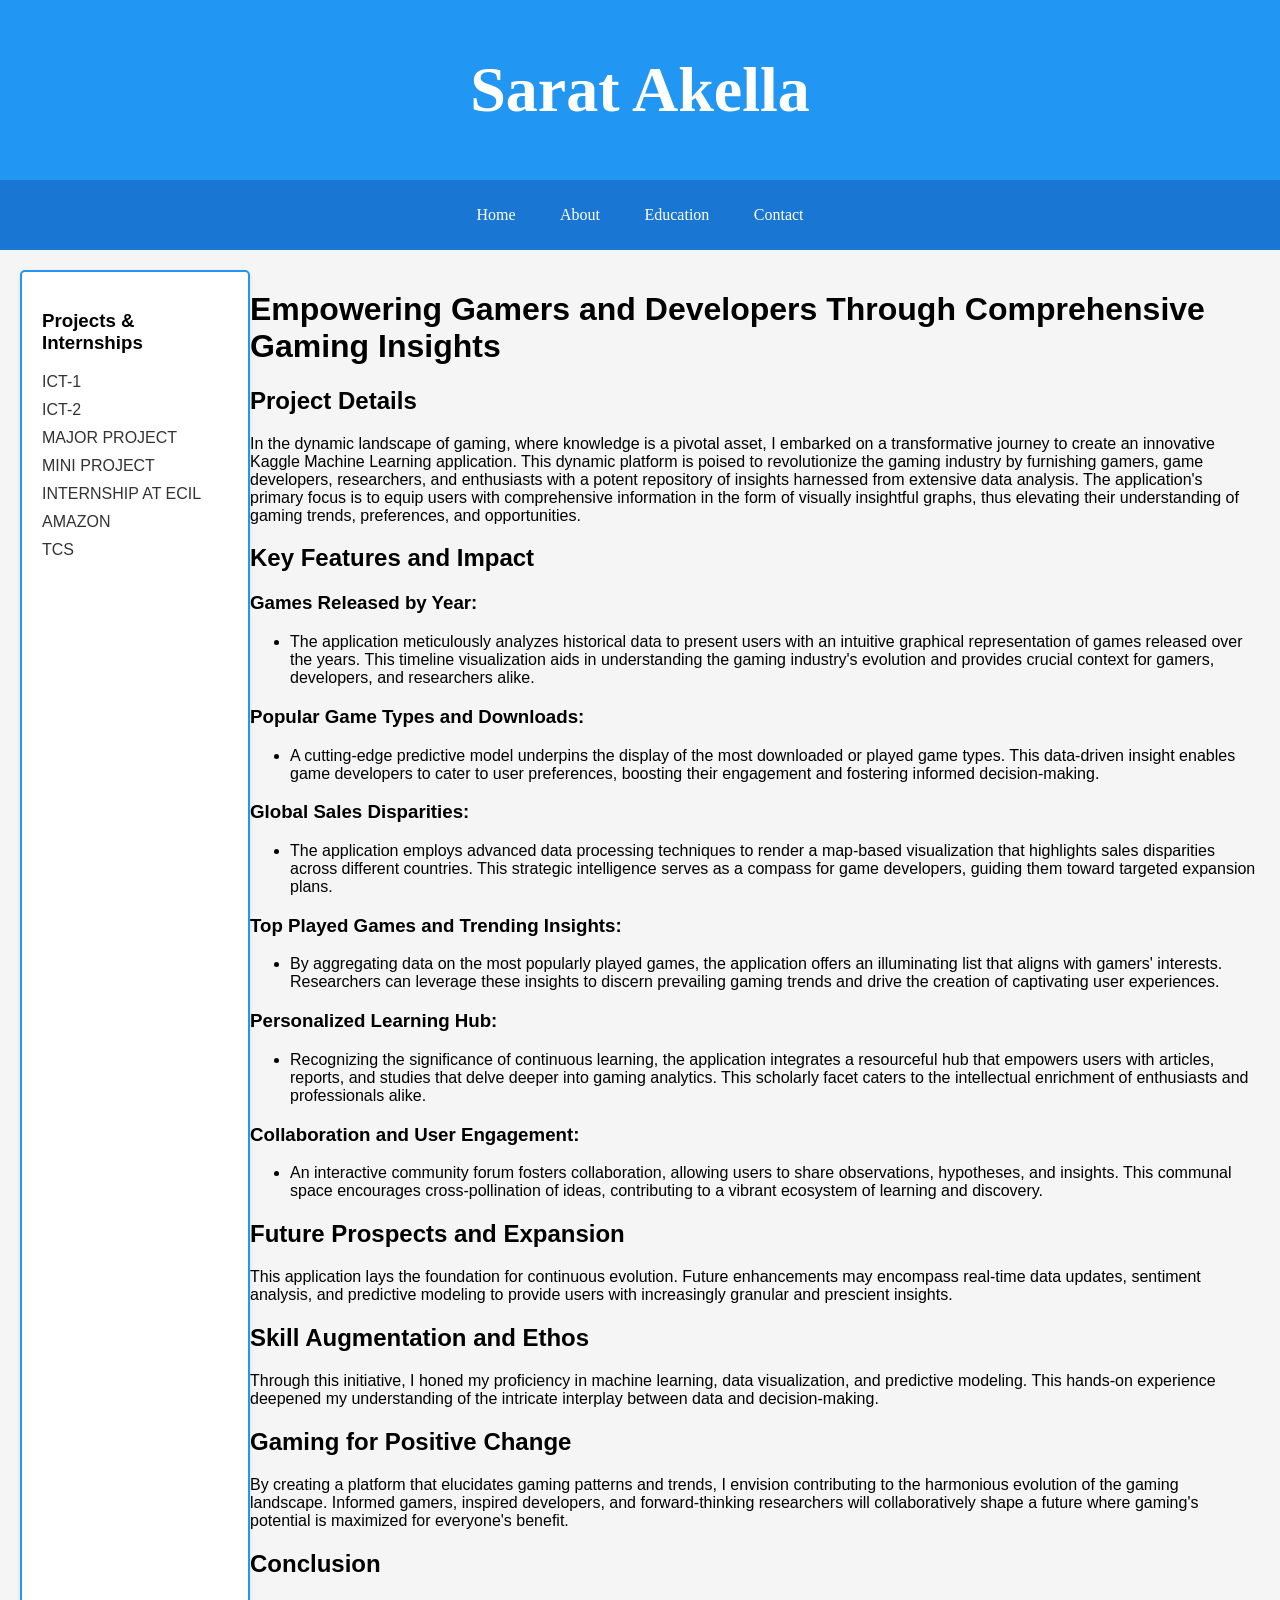
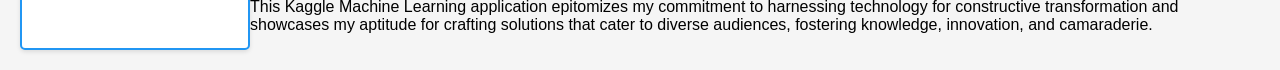
<file: ICT-2.html>
<!DOCTYPE html>
<html lang="en">

<head>
    <meta charset="UTF-8">
    <meta name="viewport" content="width=device-width, initial-scale=1.0">
    <title>ICT-2</title>
    <link rel="stylesheet" href="styles.css">
</head>

<body>
    <header class="md-header">
        <h1>Sarat Akella</h1>
    </header>

    <nav class="md-nav">
        <ul>
            <li><a href="Home.html">Home</a></li>
            <li><a href="About.html">About</a></li>
            <li><a href="Education.html">Education</a></li>
            <li><a href="Contact.html">Contact</a></li>
        </ul>
    </nav>

        <div class="md-container">
            <aside class="md-aside">
                <h3>Projects & Internships</h3>
                <ul>
                    <li><a href="ICT-1.html">ICT-1</a></li>
                    <li><a href="ICT-2.html">ICT-2</a></li>
                    <li><a href="Major Project.html">MAJOR PROJECT</a></li>
                    <li><a href="Mini Project.html">MINI PROJECT</a></li>
                    <li><a href="ECIL.html">INTERNSHIP AT ECIL</a></li>
                    <li><a href="Amazon.html">AMAZON</a></li>
                    <li><a href="TCS.html">TCS</a></li>
                </ul>
            </aside>
              <div class="container">
                    <header>
                        <h1>Empowering Gamers and Developers Through Comprehensive Gaming Insights</h1>
                      </header>
                      <div class="container">
                        <section class="project-details">
                          <h2>Project Details</h2>
                          <p>In the dynamic landscape of gaming, where knowledge is a pivotal asset, I embarked on a transformative journey to create an innovative Kaggle Machine Learning application. This dynamic platform is poised to revolutionize the gaming industry by furnishing gamers, game developers, researchers, and enthusiasts with a potent repository of insights harnessed from extensive data analysis. The application's primary focus is to equip users with comprehensive information in the form of visually insightful graphs, thus elevating their understanding of gaming trends, preferences, and opportunities.</p>
                        </section>
                    
                        <section class="key-features">
                          <h2>Key Features and Impact</h2>
                          <h3>Games Released by Year:</h3>
                          <ul>
                            <li>The application meticulously analyzes historical data to present users with an intuitive graphical representation of games released over the years. This timeline visualization aids in understanding the gaming industry's evolution and provides crucial context for gamers, developers, and researchers alike.</li>
                          </ul>
                    
                          <h3>Popular Game Types and Downloads:</h3>
                          <ul>
                            <li>A cutting-edge predictive model underpins the display of the most downloaded or played game types. This data-driven insight enables game developers to cater to user preferences, boosting their engagement and fostering informed decision-making.</li>
                          </ul>
                    
                          <h3>Global Sales Disparities:</h3>
                          <ul>
                            <li>The application employs advanced data processing techniques to render a map-based visualization that highlights sales disparities across different countries. This strategic intelligence serves as a compass for game developers, guiding them toward targeted expansion plans.</li>
                          </ul>
                    
                          <h3>Top Played Games and Trending Insights:</h3>
                          <ul>
                            <li>By aggregating data on the most popularly played games, the application offers an illuminating list that aligns with gamers' interests. Researchers can leverage these insights to discern prevailing gaming trends and drive the creation of captivating user experiences.</li>
                          </ul>
                    
                          <h3>Personalized Learning Hub:</h3>
                          <ul>
                            <li>Recognizing the significance of continuous learning, the application integrates a resourceful hub that empowers users with articles, reports, and studies that delve deeper into gaming analytics. This scholarly facet caters to the intellectual enrichment of enthusiasts and professionals alike.</li>
                          </ul>
                    
                          <h3>Collaboration and User Engagement:</h3>
                          <ul>
                            <li>An interactive community forum fosters collaboration, allowing users to share observations, hypotheses, and insights. This communal space encourages cross-pollination of ideas, contributing to a vibrant ecosystem of learning and discovery.</li>
                          </ul>
                        </section>
                    
                        <section class="future-prospects">
                          <h2>Future Prospects and Expansion</h2>
                          <p>This application lays the foundation for continuous evolution. Future enhancements may encompass real-time data updates, sentiment analysis, and predictive modeling to provide users with increasingly granular and prescient insights.</p>
                        </section>
                    
                        <section class="skill-augmentation">
                          <h2>Skill Augmentation and Ethos</h2>
                          <p>Through this initiative, I honed my proficiency in machine learning, data visualization, and predictive modeling. This hands-on experience deepened my understanding of the intricate interplay between data and decision-making.</p>
                        </section>
                    
                        <section class="positive-change">
                          <h2>Gaming for Positive Change</h2>
                          <p>By creating a platform that elucidates gaming patterns and trends, I envision contributing to the harmonious evolution of the gaming landscape. Informed gamers, inspired developers, and forward-thinking researchers will collaboratively shape a future where gaming's potential is maximized for everyone's benefit.</p>
                        </section>
                    
                        <section class="conclusion">
                          <h2>Conclusion</h2>
                          <p>This Kaggle Machine Learning application epitomizes my commitment to harnessing technology for constructive transformation and showcases my aptitude for crafting solutions that cater to diverse audiences, fostering knowledge, innovation, and camaraderie.</p>
                        </section>
                      </div>
    
    </body>
    
    </html>
</file>
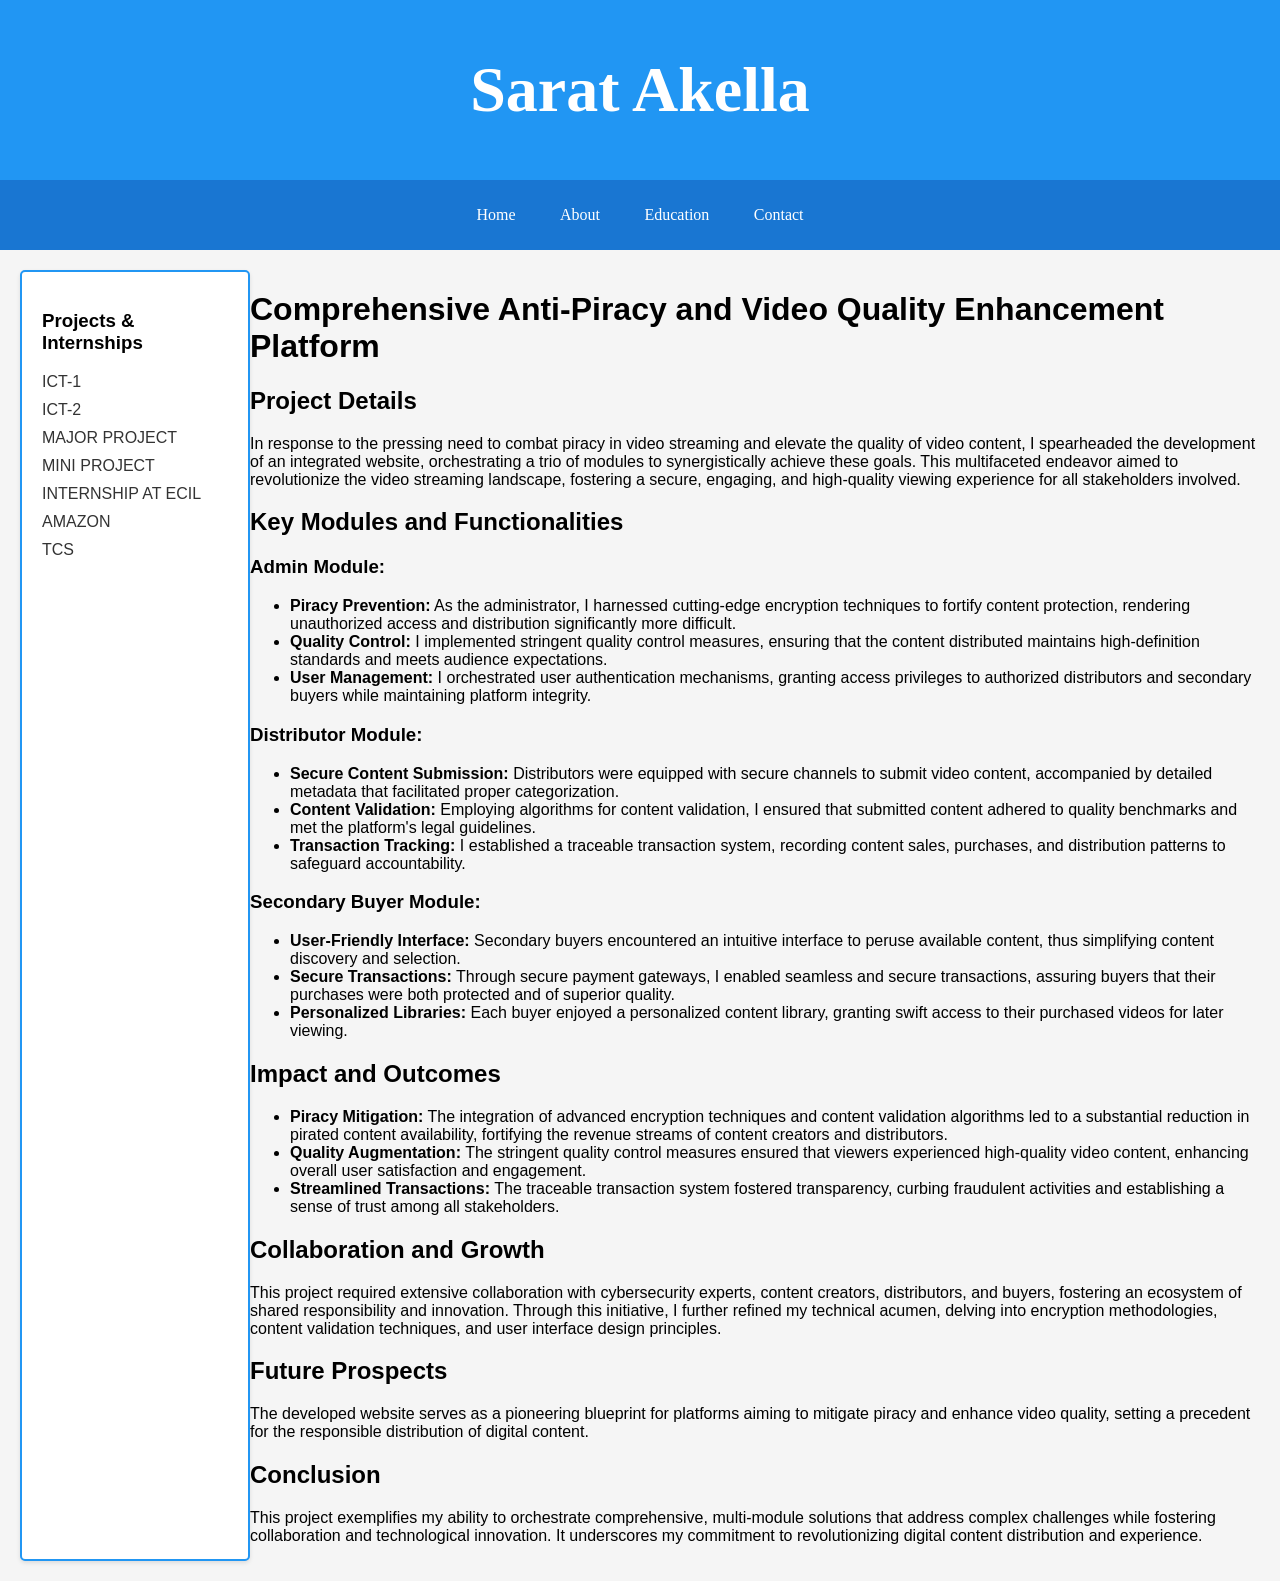
<file: Major Project.html>
<!DOCTYPE html>
<html lang="en">

<head>
    <meta charset="UTF-8">
    <meta name="viewport" content="width=device-width, initial-scale=1.0">
    <title>Major Project</title>
    <link rel="stylesheet" href="styles.css">
</head>

<body>
    <header class="md-header">
        <h1>Sarat Akella</h1>
    </header>

    <nav class="md-nav">
        <ul>
            <li><a href="Home.html">Home</a></li>
            <li><a href="About.html">About</a></li>
            <li><a href="Education.html">Education</a></li>
            <li><a href="Contact.html">Contact</a></li>
        </ul>
    </nav>

        <div class="md-container">
            <aside class="md-aside">
                <h3>Projects & Internships</h3>
                <ul>
                    <li><a href="ICT-1.html">ICT-1</a></li>
                    <li><a href="ICT-2.html">ICT-2</a></li>
                    <li><a href="Major Project.html">MAJOR PROJECT</a></li>
                    <li><a href="Mini Project.html">MINI PROJECT</a></li>
                    <li><a href="ECIL.html">INTERNSHIP AT ECIL</a></li>
                    <li><a href="Amazon.html">AMAZON</a></li>
                    <li><a href="TCS.html">TCS</a></li>
                </ul>
            </aside>
              <div class="container">
                <header>
                    <h1>Comprehensive Anti-Piracy and Video Quality Enhancement Platform</h1>
                  </header>
                  <div class="container">
                    <section class="project-details">
                      <h2>Project Details</h2>
                      <p>In response to the pressing need to combat piracy in video streaming and elevate the quality of video content, I spearheaded the development of an integrated website, orchestrating a trio of modules to synergistically achieve these goals. This multifaceted endeavor aimed to revolutionize the video streaming landscape, fostering a secure, engaging, and high-quality viewing experience for all stakeholders involved.</p>
                    </section>
                
                    <section class="key-modules">
                      <h2>Key Modules and Functionalities</h2>
                      <h3>Admin Module:</h3>
                      <ul>
                        <li><strong>Piracy Prevention:</strong> As the administrator, I harnessed cutting-edge encryption techniques to fortify content protection, rendering unauthorized access and distribution significantly more difficult.</li>
                        <li><strong>Quality Control:</strong> I implemented stringent quality control measures, ensuring that the content distributed maintains high-definition standards and meets audience expectations.</li>
                        <li><strong>User Management:</strong> I orchestrated user authentication mechanisms, granting access privileges to authorized distributors and secondary buyers while maintaining platform integrity.</li>
                      </ul>
                
                      <h3>Distributor Module:</h3>
                      <ul>
                        <li><strong>Secure Content Submission:</strong> Distributors were equipped with secure channels to submit video content, accompanied by detailed metadata that facilitated proper categorization.</li>
                        <li><strong>Content Validation:</strong> Employing algorithms for content validation, I ensured that submitted content adhered to quality benchmarks and met the platform's legal guidelines.</li>
                        <li><strong>Transaction Tracking:</strong> I established a traceable transaction system, recording content sales, purchases, and distribution patterns to safeguard accountability.</li>
                      </ul>
                
                      <h3>Secondary Buyer Module:</h3>
                      <ul>
                        <li><strong>User-Friendly Interface:</strong> Secondary buyers encountered an intuitive interface to peruse available content, thus simplifying content discovery and selection.</li>
                        <li><strong>Secure Transactions:</strong> Through secure payment gateways, I enabled seamless and secure transactions, assuring buyers that their purchases were both protected and of superior quality.</li>
                        <li><strong>Personalized Libraries:</strong> Each buyer enjoyed a personalized content library, granting swift access to their purchased videos for later viewing.</li>
                      </ul>
                    </section>
                
                    <section class="impact-outcomes">
                      <h2>Impact and Outcomes</h2>
                      <ul>
                        <li><strong>Piracy Mitigation:</strong> The integration of advanced encryption techniques and content validation algorithms led to a substantial reduction in pirated content availability, fortifying the revenue streams of content creators and distributors.</li>
                        <li><strong>Quality Augmentation:</strong> The stringent quality control measures ensured that viewers experienced high-quality video content, enhancing overall user satisfaction and engagement.</li>
                        <li><strong>Streamlined Transactions:</strong> The traceable transaction system fostered transparency, curbing fraudulent activities and establishing a sense of trust among all stakeholders.</li>
                      </ul>
                    </section>
                
                    <section class="collaboration-growth">
                      <h2>Collaboration and Growth</h2>
                      <p>This project required extensive collaboration with cybersecurity experts, content creators, distributors, and buyers, fostering an ecosystem of shared responsibility and innovation. Through this initiative, I further refined my technical acumen, delving into encryption methodologies, content validation techniques, and user interface design principles.</p>
                    </section>
                
                    <section class="future-prospects">
                      <h2>Future Prospects</h2>
                      <p>The developed website serves as a pioneering blueprint for platforms aiming to mitigate piracy and enhance video quality, setting a precedent for the responsible distribution of digital content.</p>
                    </section>
                
                    <section class="conclusion">
                      <h2>Conclusion</h2>
                      <p>This project exemplifies my ability to orchestrate comprehensive, multi-module solutions that address complex challenges while fostering collaboration and technological innovation. It underscores my commitment to revolutionizing digital content distribution and experience.</p>
                    </section>
                  </div>
    
    </body>
    
    </html>
</file>
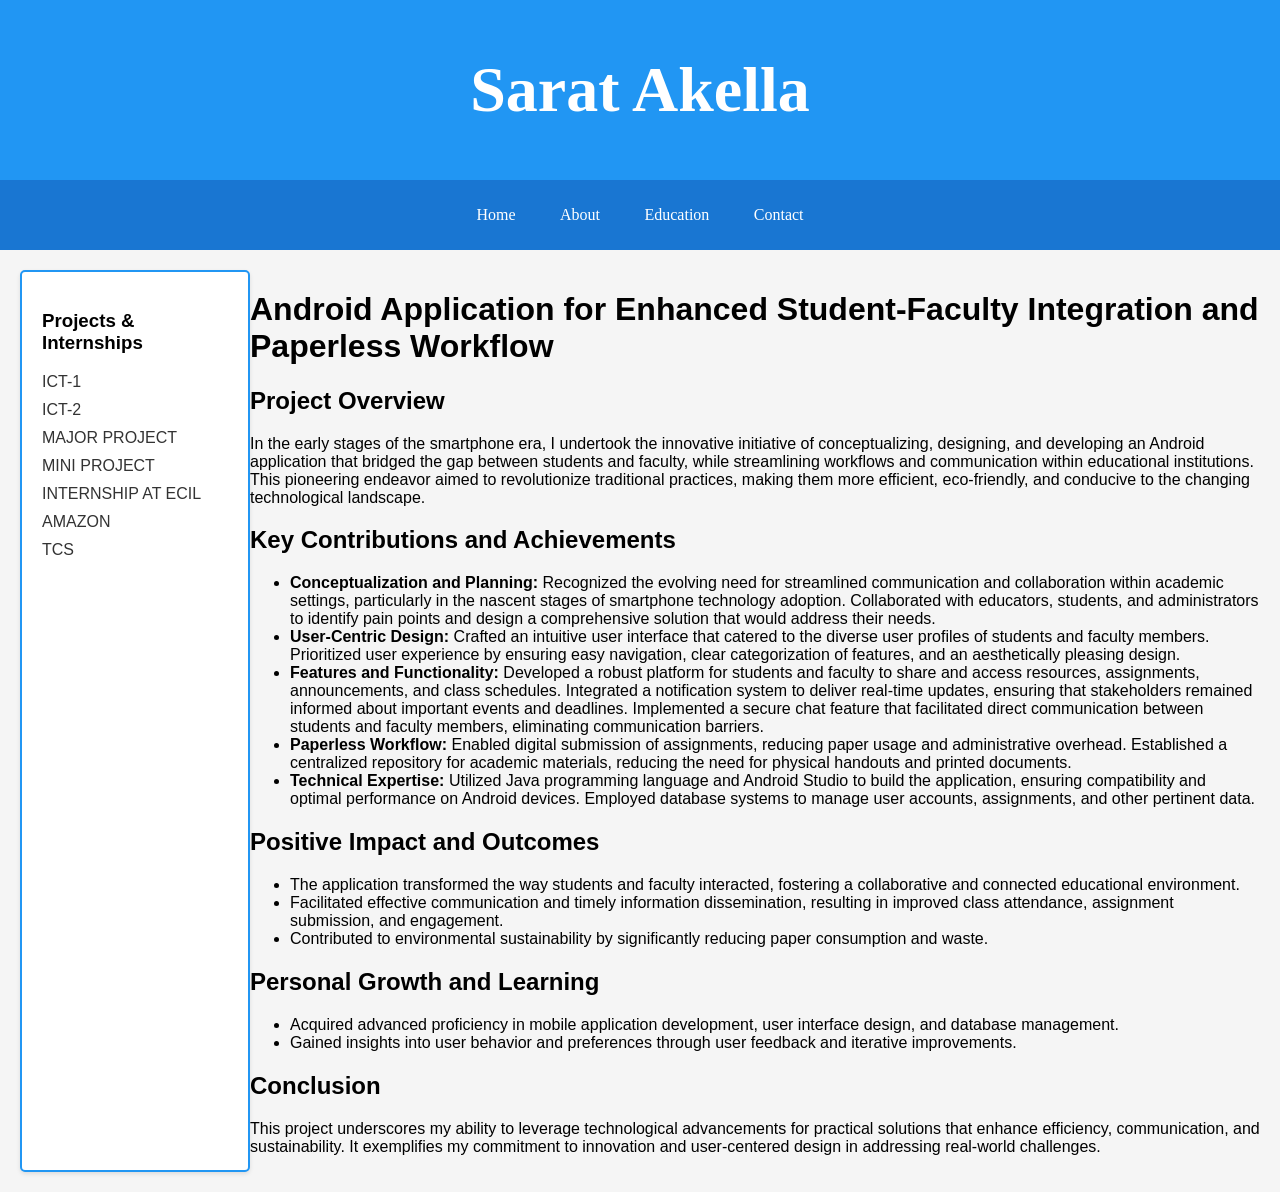
<file: Mini Project.html>
<!DOCTYPE html>
<html lang="en">

<head>
    <meta charset="UTF-8">
    <meta name="viewport" content="width=device-width, initial-scale=1.0">
    <title>Mini Project</title>
    <link rel="stylesheet" href="styles.css">
</head>

<body>
    <header class="md-header">
        <h1>Sarat Akella</h1>
    </header>

    <nav class="md-nav">
        <ul>
            <li><a href="Home.html">Home</a></li>
            <li><a href="About.html">About</a></li>
            <li><a href="Education.html">Education</a></li>
            <li><a href="Contact.html">Contact</a></li>
        </ul>
    </nav>

        <div class="md-container">
            <aside class="md-aside">
                <h3>Projects & Internships</h3>
                <ul>
                    <li><a href="ICT-1.html">ICT-1</a></li>
                    <li><a href="ICT-2.html">ICT-2</a></li>
                    <li><a href="Major Project.html">MAJOR PROJECT</a></li>
                    <li><a href="Mini Project.html">MINI PROJECT</a></li>
                    <li><a href="ECIL.html">INTERNSHIP AT ECIL</a></li>
                    <li><a href="Amazon.html">AMAZON</a></li>
                    <li><a href="TCS.html">TCS</a></li>
                </ul>
            </aside>
              <div class="container">
                <header>
                    <h1>Android Application for Enhanced Student-Faculty Integration and Paperless Workflow</h1>
                  </header>
                  <div class="container">
                    <section class="project-overview">
                      <h2>Project Overview</h2>
                      <p>In the early stages of the smartphone era, I undertook the innovative initiative of conceptualizing, designing, and developing an Android application that bridged the gap between students and faculty, while streamlining workflows and communication within educational institutions. This pioneering endeavor aimed to revolutionize traditional practices, making them more efficient, eco-friendly, and conducive to the changing technological landscape.</p>
                    </section>
                
                    <section class="key-contributions">
                      <h2>Key Contributions and Achievements</h2>
                      <ul>
                        <li><strong>Conceptualization and Planning:</strong> Recognized the evolving need for streamlined communication and collaboration within academic settings, particularly in the nascent stages of smartphone technology adoption. Collaborated with educators, students, and administrators to identify pain points and design a comprehensive solution that would address their needs.</li>
                        <li><strong>User-Centric Design:</strong> Crafted an intuitive user interface that catered to the diverse user profiles of students and faculty members. Prioritized user experience by ensuring easy navigation, clear categorization of features, and an aesthetically pleasing design.</li>
                        <li><strong>Features and Functionality:</strong> Developed a robust platform for students and faculty to share and access resources, assignments, announcements, and class schedules. Integrated a notification system to deliver real-time updates, ensuring that stakeholders remained informed about important events and deadlines. Implemented a secure chat feature that facilitated direct communication between students and faculty members, eliminating communication barriers.</li>
                        <li><strong>Paperless Workflow:</strong> Enabled digital submission of assignments, reducing paper usage and administrative overhead. Established a centralized repository for academic materials, reducing the need for physical handouts and printed documents.</li>
                        <li><strong>Technical Expertise:</strong> Utilized Java programming language and Android Studio to build the application, ensuring compatibility and optimal performance on Android devices. Employed database systems to manage user accounts, assignments, and other pertinent data.</li>
                      </ul>
                    </section>
                
                    <section class="positive-impact">
                      <h2>Positive Impact and Outcomes</h2>
                      <ul>
                        <li>The application transformed the way students and faculty interacted, fostering a collaborative and connected educational environment.</li>
                        <li>Facilitated effective communication and timely information dissemination, resulting in improved class attendance, assignment submission, and engagement.</li>
                        <li>Contributed to environmental sustainability by significantly reducing paper consumption and waste.</li>
                      </ul>
                    </section>
                
                    <section class="personal-growth">
                      <h2>Personal Growth and Learning</h2>
                      <ul>
                        <li>Acquired advanced proficiency in mobile application development, user interface design, and database management.</li>
                        <li>Gained insights into user behavior and preferences through user feedback and iterative improvements.</li>
                      </ul>
                    </section>
                
                    <section class="conclusion">
                      <h2>Conclusion</h2>
                      <p>This project underscores my ability to leverage technological advancements for practical solutions that enhance efficiency, communication, and sustainability. It exemplifies my commitment to innovation and user-centered design in addressing real-world challenges.</p>
                    </section>
                  </div>
    
    </body>
    
    </html>
</file>
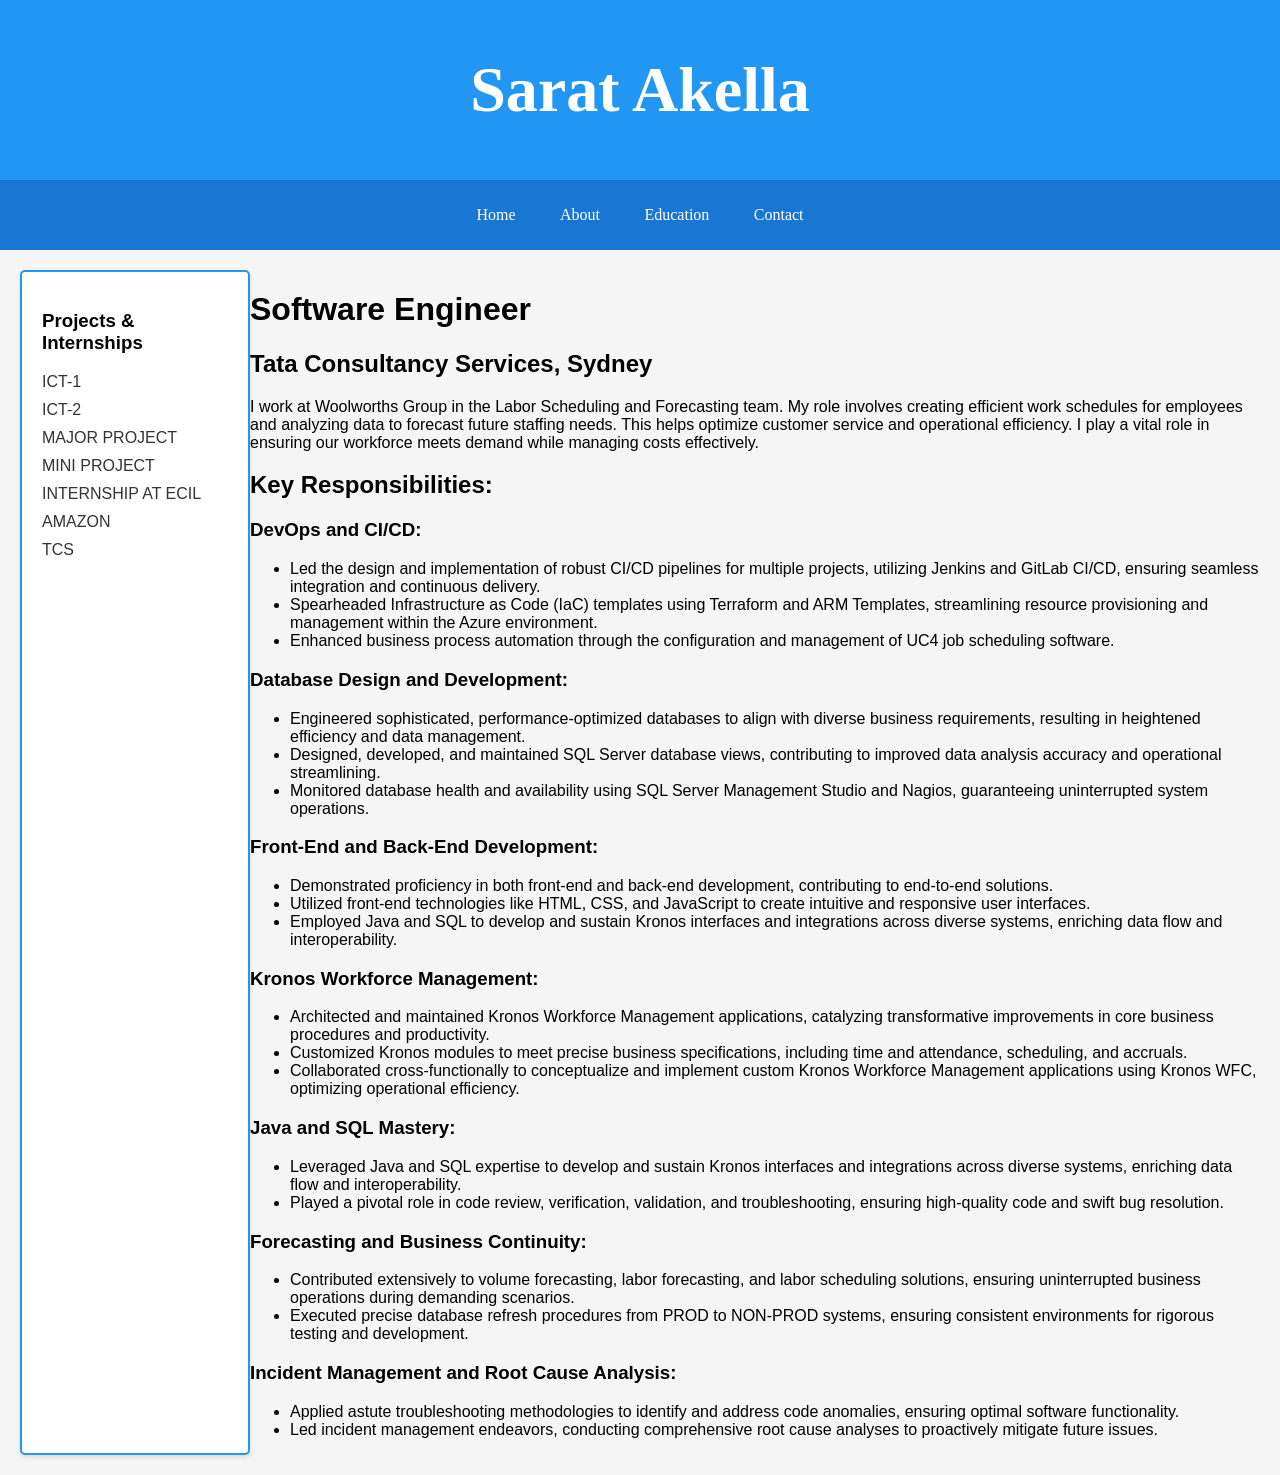
<file: TCS.html>
<!DOCTYPE html>
<html lang="en">

<head>
  <meta charset="UTF-8">
  <meta name="viewport" content="width=device-width, initial-scale=1.0">
  <title>TCS</title>
  <link rel="stylesheet" href="styles.css">
</head>

<body>
  <header class="md-header">
    <h1>Sarat Akella</h1>
  </header>

  <nav class="md-nav">
    <ul>
        <li><a href="Home.html">Home</a></li>
        <li><a href="About.html">About</a></li>
        <li><a href="Education.html">Education</a></li>
        <li><a href="Contact.html">Contact</a></li>
    </ul>
  </nav>

  <div class="md-container">
    <aside class="md-aside">
      <h3>Projects & Internships</h3>
      <ul>
        <li><a href="ICT-1.html">ICT-1</a></li>
        <li><a href="ICT-2.html">ICT-2</a></li>
        <li><a href="Major Project.html">MAJOR PROJECT</a></li>
        <li><a href="Mini Project.html">MINI PROJECT</a></li>
        <li><a href="ECIL.html">INTERNSHIP AT ECIL</a></li>
        <li><a href="Amazon.html">AMAZON</a></li>
        <li><a href="TCS.html">TCS</a></li>
      </ul>
    </aside>
    <div class="container">
      <header>
        <h1>Software Engineer</h1>
      </header>
      <div class="container">
        <section class="project-details">
          <h2>Tata Consultancy Services, Sydney </h2>
          <p>I work at Woolworths Group in the Labor Scheduling and Forecasting team. My role involves creating efficient work schedules for employees and analyzing data to forecast future staffing needs. This helps optimize customer service and operational efficiency. I play a vital role in ensuring our workforce meets demand while managing costs effectively.</p>
        </section>

        <section class="key-modules">
          <h2>Key Responsibilities:</h2>
          <h3>DevOps and CI/CD:</h3>

          <ul>
            <li>Led the design and implementation of robust CI/CD pipelines for multiple projects, utilizing Jenkins and GitLab CI/CD, ensuring seamless integration and continuous delivery.</li>
            <li>Spearheaded Infrastructure as Code (IaC) templates using Terraform and ARM Templates, streamlining resource provisioning and management within the Azure environment.</li>
            <li>Enhanced business process automation through the configuration and management of UC4 job scheduling software.</li>
          </ul>

          <h3>Database Design and Development:
        </h3>
          <ul>
            <li>Engineered sophisticated, performance-optimized databases to align with diverse business requirements, resulting in heightened efficiency and data management.</li>
            <li>Designed, developed, and maintained SQL Server database views, contributing to improved data analysis accuracy and operational streamlining.</li>
            <li>Monitored database health and availability using SQL Server Management Studio and Nagios, guaranteeing uninterrupted system operations.</li>
          </ul>

          <h3>Front-End and Back-End Development:
        </h3>
          <ul>
            <li>Demonstrated proficiency in both front-end and back-end development, contributing to end-to-end solutions.</li>
            <li>Utilized front-end technologies like HTML, CSS, and JavaScript to create intuitive and responsive user interfaces.</li>
            <li>Employed Java and SQL to develop and sustain Kronos interfaces and integrations across diverse systems, enriching data flow and interoperability.</li>

          </ul>
          <h3>Kronos Workforce Management:
        </h3>
          <ul>
            <li>Architected and maintained Kronos Workforce Management applications, catalyzing transformative improvements in core business procedures and productivity.</li>
            <li>Customized Kronos modules to meet precise business specifications, including time and attendance, scheduling, and accruals.</li>
            <li>Collaborated cross-functionally to conceptualize and implement custom Kronos Workforce Management applications using Kronos WFC, optimizing operational efficiency.</li>
          </ul>
  
          <h3>Java and SQL Mastery:</h3>
          <ul>
            <li>Leveraged Java and SQL expertise to develop and sustain Kronos interfaces and integrations across diverse systems, enriching data flow and interoperability.</li>
            <li>Played a pivotal role in code review, verification, validation, and troubleshooting, ensuring high-quality code and swift bug resolution.</li>
          </ul>
        </div>
        <h3>Forecasting and Business Continuity:</h3>
        <ul>
            <li>Contributed extensively to volume forecasting, labor forecasting, and labor scheduling solutions, ensuring uninterrupted business operations during demanding scenarios.</li>
            <li>Executed precise database refresh procedures from PROD to NON-PROD systems, ensuring consistent environments for rigorous testing and development.</li>
        </ul>
      <h3>Incident Management and Root Cause Analysis:</h3>
      <ul>
          <li>Applied astute troubleshooting methodologies to identify and address code anomalies, ensuring optimal software functionality.</li>
          <li>Led incident management endeavors, conducting comprehensive root cause analyses to proactively mitigate future issues.</li>
      </ul>
    </div>
        </section>
        

</body>

</html>
</file>
<file: styles.css>
body {
    font-family: 'Roboto', sans-serif;
    margin: 0;
    padding: 0;
    box-sizing: border-box;
    background-color: #f5f5f5;
}

.md-header {
    background-color: #2196F3;
    color: white;
    text-align: center;
    padding: 10px 0;
}

.md-nav {
    background-color: #1976D2;
    color: white;
    padding: 10px 0;
    text-align: center;
}

.md-nav ul {
    list-style: none;
}

.md-nav ul li {
    display: inline;
    margin: 0 20px;
}

.md-nav ul li a {
    color: white;
    text-decoration: none;
    transition: all 0.3s ease;
}

.md-nav ul li a:hover {
    text-decoration: underline;
}

.md-container {
    display: flex;
    justify-content: space-between;
    margin: 20px;
}

.md-main-content {
    flex: 1;
    background-color: white;
    padding: 20px;
    border-radius: 5px;
    box-shadow: 0 2px 4px rgba(0, 0, 0, 0.1);
}

.md-aside {
    flex: 0 0 15%;
    background-color: white;
    padding: 20px;
    border-radius: 5px;
    box-shadow: 0 2px 4px rgba(0, 0, 0, 0.1);
}

.md-footer {
    background-color: #1976D2;
    color: white;
    text-align: center;
    padding: 10px 0;
    position: fixed;
    bottom: 0;
    width: 100%;
}
body {
    font-family: 'Roboto', sans-serif;
    margin: 0;
    padding: 0;
    box-sizing: border-box;
    background-color: #f5f5f5;
}

.md-header {
    background-color: #2196F3;
    color: white;
    text-align: center;
    padding: 10px 0;
    font-family: 'Pacifico', cursive; 
    font-size:xx-large;/* Attractive header font */
}

.md-nav {
    background-color: #1976D2;
    color: white;
    padding: 10px 0;
    text-align: center;
}

.md-nav ul {
    list-style: none;
}

.md-nav ul li {
    display: inline;
    margin: 0 20px;
}

.md-nav ul li a {
    color: white;
    text-decoration: none;
    transition: all 0.3s ease;
    font-family: 'Lobster', cursive; /* Attractive navigation font */
}

.md-nav ul li a:hover {
    text-decoration: underline;
}

/* Rest of the CSS remains unchanged */
/* ... (previous CSS styles) */

.md-aside {
    flex: 0 0 15%;
    background-color: white;
    padding: 20px;
    border-radius: 5px;
    box-shadow: 0 2px 4px rgba(0, 0, 0, 0.1);
    transition: box-shadow 0.3s ease;
}

.md-aside:hover {
    box-shadow: 0 8px 16px rgba(0, 0, 0, 0.2);
}

.md-aside ul {
    list-style: none;
    padding: 0;
}

.md-aside ul li {
    margin-bottom: 10px;
    transition: transform 0.3s ease;
}

.md-aside ul li a {
    text-decoration: none;
    color: #333;
}

.md-aside ul li:hover {
    transform: translateX(10px);
}

.md-aside ul li a:hover {
    color: #007bff;
}
.md-aside {
    flex: 0 0 15%;
    background-color: white;
    padding: 20px;
    border-radius: 5px;
    box-shadow: 0 2px 4px rgba(0, 0, 0, 0.1);
    transition: box-shadow 0.3s ease;
    border: 2px solid #2196F3; /* Set border properties */
}

/* Rest of your CSS styles */

/* ... (remaining CSS styles) */
/* ... (previous CSS styles) */

.md-nav {
    background-color: #1976D2;
    color: white;
    padding: 10px 0;
    text-align: center;
}

.md-nav ul {
    list-style: none;
    padding: 0;
}

.md-nav ul li {
    display: inline;
    margin: 0 20px;
    transition: transform 0.3s ease;
}

.md-nav ul li a {
    text-decoration: none;
    color: white;
}

.md-nav ul li:hover {
    transform: translateY(-3px);
}

.md-nav ul li a:hover {
    text-decoration: underline;
}

/* ... (remaining CSS styles) */
/* Add this to your existing CSS file */

.contact-details {
    margin: 20px;
    padding: 20px;
    background-color: white;
    border-radius: 5px;
    box-shadow: 0 2px 4px rgba(0, 0, 0, 0.1);
}



/* Add this to your existing CSS file */
/* ... (existing CSS styles) */

/* Add this to your existing CSS file */
.social-button img {
    margin-right: 10px; /* Adjust the spacing between logo and text */
    width: 24px; /* Set the width for the logos */
    height: 24px; /* Set the height for the logos */
}

/* ... (existing CSS styles) */


/* Inside styles.css */
@media (max-width: 768px) {
    .md-container {
        flex-direction: column;
    }
    .md-aside, .contact-details {
        flex: 1 100%;
        margin: 10px 0;
    }
}
</file>
<file: style.css>
body {
    font-family: 'Roboto', sans-serif;
    margin: 0;
    padding: 0;
    box-sizing: border-box;
    background-color: #f5f5f5;
}

.md-header {
    background-color: #2196F3;
    color: white;
    text-align: center;
    padding: 10px 0;
}

.md-nav {
    background-color: #1976D2;
    color: white;
    padding: 10px 0;
    text-align: center;
}

.md-nav ul {
    list-style: none;
}

.md-nav ul li {
    display: inline;
    margin: 0 20px;
}

.md-nav ul li a {
    color: white;
    text-decoration: none;
    transition: all 0.3s ease;
}

.md-nav ul li a:hover {
    text-decoration: underline;
}

.md-container {
    display: flex;
    justify-content: space-between;
    margin: 20px;
}

.md-main-content {
    flex: 1;
    background-color: white;
    padding: 20px;
    border-radius: 5px;
    box-shadow: 0 2px 4px rgba(0, 0, 0, 0.1);
}

.md-aside {
    flex: 0 0 15%;
    background-color: white;
    padding: 20px;
    border-radius: 5px;
    box-shadow: 0 2px 4px rgba(0, 0, 0, 0.1);
}

.md-footer {
    background-color: #1976D2;
    color: white;
    text-align: center;
    padding: 10px 0;
    position: fixed;
    bottom: 0;
    width: 100%;
}
body {
    font-family: 'Roboto', sans-serif;
    margin: 0;
    padding: 0;
    box-sizing: border-box;
    background-color: #f5f5f5;
}

.md-header {
    background-color: #2196F3;
    color: white;
    text-align: center;
    padding: 10px 0;
    font-family: 'Pacifico', cursive; 
    font-size:xx-large;/* Attractive header font */
}

.md-nav {
    background-color: #1976D2;
    color: white;
    padding: 10px 0;
    text-align: center;
}

.md-nav ul {
    list-style: none;
}

.md-nav ul li {
    display: inline;
    margin: 0 20px;
}

.md-nav ul li a {
    color: white;
    text-decoration: none;
    transition: all 0.3s ease;
    font-family: 'Lobster', cursive; /* Attractive navigation font */
}

.md-nav ul li a:hover {
    text-decoration: underline;
}

/* Rest of the CSS remains unchanged */
/* ... (previous CSS styles) */

.md-aside {
    flex: 0 0 15%;
    background-color: white;
    padding: 20px;
    border-radius: 5px;
    box-shadow: 0 2px 4px rgba(0, 0, 0, 0.1);
    transition: box-shadow 0.3s ease;
}

.md-aside:hover {
    box-shadow: 0 8px 16px rgba(0, 0, 0, 0.2);
}

.md-aside ul {
    list-style: none;
    padding: 0;
}

.md-aside ul li {
    margin-bottom: 10px;
    transition: transform 0.3s ease;
}

.md-aside ul li a {
    text-decoration: none;
    color: #333;
}

.md-aside ul li:hover {
    transform: translateX(10px);
}

.md-aside ul li a:hover {
    color: #007bff;
}
.md-aside {
    flex: 0 0 15%;
    background-color: white;
    padding: 20px;
    border-radius: 5px;
    box-shadow: 0 2px 4px rgba(0, 0, 0, 0.1);
    transition: box-shadow 0.3s ease;
    border: 2px solid #2196F3; /* Set border properties */
}

/* Rest of your CSS styles */

/* ... (remaining CSS styles) */
/* ... (previous CSS styles) */

.md-nav {
    background-color: #1976D2;
    color: white;
    padding: 10px 0;
    text-align: center;
}

.md-nav ul {
    list-style: none;
    padding: 0;
}

.md-nav ul li {
    display: inline;
    margin: 0 20px;
    transition: transform 0.3s ease;
}

.md-nav ul li a {
    text-decoration: none;
    color: white;
}

.md-nav ul li:hover {
    transform: translateY(-3px);
}

.md-nav ul li a:hover {
    text-decoration: underline;
}

/* ... (remaining CSS styles) */
/* Add this to your existing CSS file */
/* Add this to your existing CSS file */
.contact-details {
    margin: 20px auto; /* Center the contact details box */
    padding: 20px;
    background-color: white;
    border-radius: 5px;
    box-shadow: 0 2px 4px rgba(0, 0, 0, 0.1);
    max-width: 400px; /* Set a maximum width for better readability */
}

.social-buttons {
    display: flex;
    justify-content: center;
    margin-top: 20px;
}

/* Add this to your existing CSS file */
.social-button img {
    width: 24px; /* Set the width for the logos */
    height: 24px; /* Set the height for the logos */
}

/* Inside styles.css */
@media (max-width: 768px) {
    .md-container {
        flex-direction: column;
        align-items: center; /* Center items when in column layout */
    }
    .md-aside, .contact-details {
        flex: 1 100%;
        margin: 10px 0;
    }
}
</file>
